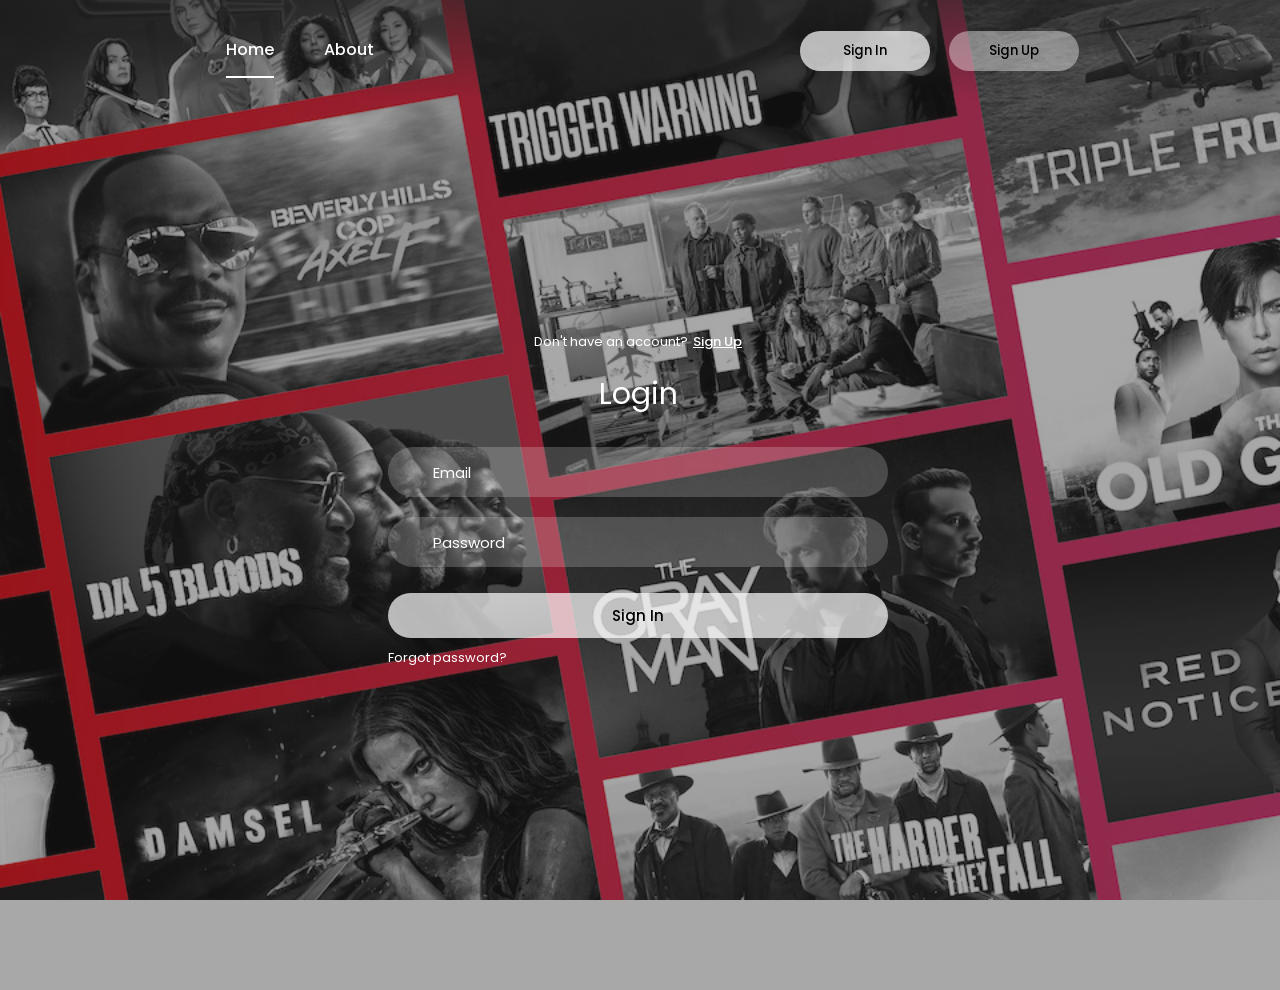
<file: admin_home.html>
<!DOCTYPE html>
<html lang="en">

<head>

    <meta charset="UTF-8">

    <meta
        name="viewport"
        content="width=device-width, initial-scale=1.0"
    >

    <link
        href="https://fonts.googleapis.com/css?family=Poppins:200i,300i,300,400,400i,500,500i,600,600i,700,700i,800,800i,900,900i&display=swap"
        rel="stylesheet"
    >

    <link
        rel="stylesheet"
        href="style_ADMIN.css"
    >

    <title>Admin Dashboard</title>


    <style>

        /* =========================================================
           ADMIN DASHBOARD
           ========================================================= */

        .admin-dashboard {

            width: 92%;

            max-width: 1250px;

            margin: 0 auto;

            padding: 30px 0 50px;

        }


        .dashboard-heading {

            text-align: center;

            margin-bottom: 30px;

        }


        .dashboard-heading h1 {

            margin: 0;

            font-size: 34px;

            font-weight: 700;

            color: #111;

        }


        .dashboard-heading p {

            margin-top: 8px;

            color: #777;

            font-size: 15px;

        }


        /* =========================================================
           STATISTICS CARDS
           ========================================================= */

        .stats-grid {

            display: grid;

            grid-template-columns:
                repeat(4, 1fr);

            gap: 22px;

            margin-bottom: 35px;

        }


        .stat-card {

            position: relative;

            background: #ffffff;

            border-radius: 12px;

            padding: 25px;

            min-height: 135px;

            border: 1px solid #eeeeee;

            box-shadow:
                0 5px 20px
                rgba(0, 0, 0, 0.08);

            overflow: hidden;

            transition:
                transform 0.25s ease,
                box-shadow 0.25s ease;

        }


        .stat-card:hover {

            transform: translateY(-4px);

            box-shadow:
                0 10px 28px
                rgba(0, 0, 0, 0.12);

        }


        .stat-card::before {

            content: "";

            position: absolute;

            left: 0;

            top: 0;

            width: 5px;

            height: 100%;

            background: #ff8c00;

        }


        .stat-title {

            color: #777;

            font-size: 14px;

            font-weight: 500;

            margin-bottom: 12px;

        }


        .stat-value {

            color: #111;

            font-size: 31px;

            font-weight: 700;

            line-height: 1.2;

        }


        .stat-icon {

            position: absolute;

            right: 20px;

            top: 22px;

            width: 42px;

            height: 42px;

            border-radius: 50%;

            display: flex;

            align-items: center;

            justify-content: center;

            background: #fff3df;

            color: #ff8c00;

            font-size: 20px;

            font-weight: 700;

        }


        /* =========================================================
           RECENT BOOKINGS
           ========================================================= */

        .bookings-section {

            background: #ffffff;

            border-radius: 12px;

            border: 1px solid #eeeeee;

            box-shadow:
                0 5px 20px
                rgba(0, 0, 0, 0.08);

            overflow: hidden;

        }


        .section-header {

            display: flex;

            align-items: center;

            justify-content: space-between;

            padding: 22px 25px;

            border-bottom: 1px solid #eeeeee;

        }


        .section-header h2 {

            margin: 0;

            font-size: 21px;

            color: #111;

            font-weight: 600;

        }


        .refresh-button {

            border: none;

            background: #ff8c00;

            color: #ffffff;

            padding: 9px 17px;

            border-radius: 6px;

            font-family: Poppins, sans-serif;

            font-size: 13px;

            cursor: pointer;

            transition:
                background 0.2s ease,
                transform 0.2s ease;

        }


        .refresh-button:hover {

            background: #e67e00;

            transform: translateY(-1px);

        }


        .table-wrapper {

            width: 100%;

            overflow-x: auto;

        }


        .bookings-table {

            width: 100%;

            border-collapse: collapse;

            min-width: 800px;

        }


        .bookings-table th {

            text-align: left;

            padding: 15px 18px;

            background: #fff7ec;

            color: #444;

            font-size: 13px;

            font-weight: 600;

            white-space: nowrap;

        }


        .bookings-table td {

            padding: 15px 18px;

            border-top: 1px solid #eeeeee;

            color: #555;

            font-size: 13px;

            white-space: nowrap;

        }


        .bookings-table tr:hover td {

            background: #fffaf4;

        }


        .amount {

            color: #e67e00 !important;

            font-weight: 600;

        }


        .loading {

            padding: 35px;

            text-align: center;

            color: #777;

            font-size: 14px;

        }


        .empty-state {

            padding: 35px;

            text-align: center;

            color: #777;

            font-size: 14px;

        }


        .error-state {

            padding: 35px;

            text-align: center;

            color: #d9534f;

            font-size: 14px;

        }


        /* =========================================================
           LOGOUT
           ========================================================= */

        .logout-button {

            margin-left: 15px;

            border: none;

            background: transparent;

            color: #ffffff;

            font-family: Poppins, sans-serif;

            font-size: inherit;

            cursor: pointer;

            text-decoration: underline;

        }


        .logout-button:hover {

            opacity: 0.8;

        }


        /* =========================================================
           RESPONSIVE
           ========================================================= */

        @media (max-width: 1000px) {

            .stats-grid {

                grid-template-columns:
                    repeat(2, 1fr);

            }

        }


        @media (max-width: 650px) {

            .admin-dashboard {

                width: 94%;

                padding-top: 20px;

            }


            .stats-grid {

                grid-template-columns: 1fr;

            }


            .dashboard-heading h1 {

                font-size: 28px;

            }


            .section-header {

                padding: 18px;

            }


            .admin-login-box {

                padding: 25px;

            }

        }

    </style>

</head>


<body>


    <!-- =====================================================
         ADMIN NAVIGATION
         ===================================================== -->

    <div class="main-menu">

        <nav class="navigation">

            <ul class="nav menu">

                <li class="active">
                    <a href="#">
                        Movies
                    </a>
                </li>

                <li>
                    <a href="#">
                        Bookings
                    </a>
                </li>

                <li>
                    <a href="#">
                        Users
                    </a>
                </li>

                <li>
                    <button
                        type="button"
                        class="logout-button"
                        onclick="logoutAdmin()"
                    >
                        Logout
                    </button>
                </li>

            </ul>

        </nav>

    </div>


    <!-- =====================================================
         ADMIN DASHBOARD
         ===================================================== -->

    <section>

        <div class="admin-dashboard">


            <div class="dashboard-heading">

                <h1>
                    Welcome Admin!
                </h1>

                <p>
                    Overview of your ticket booking platform
                </p>

            </div>


            <!-- ================= STATISTICS ================= -->

            <div class="stats-grid">


                <div class="stat-card">

                    <div class="stat-title">
                        Total Users
                    </div>

                    <div
                        class="stat-value"
                        id="total-users"
                    >
                        —
                    </div>

                    <div class="stat-icon">
                        U
                    </div>

                </div>


                <div class="stat-card">

                    <div class="stat-title">
                        Total Bookings
                    </div>

                    <div
                        class="stat-value"
                        id="total-bookings"
                    >
                        —
                    </div>

                    <div class="stat-icon">
                        B
                    </div>

                </div>


                <div class="stat-card">

                    <div class="stat-title">
                        Total Revenue
                    </div>

                    <div
                        class="stat-value"
                        id="total-revenue"
                    >
                        —
                    </div>

                    <div class="stat-icon">
                        ₹
                    </div>

                </div>


                <div class="stat-card">

                    <div class="stat-title">
                        Total Venues
                    </div>

                    <div
                        class="stat-value"
                        id="total-venues"
                    >
                        —
                    </div>

                    <div class="stat-icon">
                        V
                    </div>

                </div>


            </div>


            <!-- ================= RECENT BOOKINGS ================= -->

            <div class="bookings-section">


                <div class="section-header">

                    <h2>
                        Recent Bookings
                    </h2>

                    <button
                        type="button"
                        class="refresh-button"
                        onclick="loadDashboard()"
                    >
                        Refresh
                    </button>

                </div>


                <div
                    id="bookings-container"
                    class="table-wrapper"
                >

                    <div class="loading">
                        Loading bookings...
                    </div>

                </div>


            </div>


        </div>

    </section>


    <!-- =====================================================
         JAVASCRIPT
         ===================================================== -->

    <script>


        const API_BASE_URL =
            window.location.hostname === "127.0.0.1" ||
            window.location.hostname === "localhost"
                ? "http://127.0.0.1:5000"
                : "https://ticket-booking-platform-j8bm.onrender.com";


        // =====================================================
        // ADMIN CHECK
        // =====================================================

        async function checkAdminAuthentication() {

            try {

                const response =
                    await fetch(
                        API_BASE_URL +
                        "/admin-check",
                        {
                            method: "GET",

                            credentials: "include"
                        }
                    );


                if (!response.ok) {

                    window.location.href = "index.html";

                    return false;

                }


                const data =
                    await response.json();


                if (
                    data.authenticated === true
                ) {

                    return true;

                }


                window.location.href = "index.html";

                return false;


            } catch (error) {

                console.error(
                    "Admin authentication check failed:",
                    error
                );

                window.location.href = "index.html";

                return false;

            }

        }


        // =====================================================
        // LOAD DASHBOARD
        // =====================================================

        async function loadDashboard() {

            const authenticated =
                await checkAdminAuthentication();


            if (!authenticated) {

                return;

            }


            await loadStats();

            await loadBookings();

        }


        // =====================================================
        // LOAD STATISTICS
        // =====================================================

        async function loadStats() {

            try {

                const response =
                    await fetch(
                        API_BASE_URL +
                        "/admin/stats",
                        {
                            method: "GET",

                            credentials: "include"
                        }
                    );


                if (
                    response.status === 401
                ) {

                    window.location.href = "index.html";

                    return;

                }


                const data =
                    await response.json();


                if (!response.ok) {

                    throw new Error(
                        data.message ||
                        "Could not load statistics."
                    );

                }


                document
                    .getElementById(
                        "total-users"
                    )
                    .textContent =
                    data.total_users;


                document
                    .getElementById(
                        "total-bookings"
                    )
                    .textContent =
                    data.total_bookings;


                document
                    .getElementById(
                        "total-revenue"
                    )
                    .textContent =
                    "₹" +
                    Number(
                        data.total_revenue
                    ).toLocaleString(
                        "en-IN"
                    );


                document
                    .getElementById(
                        "total-venues"
                    )
                    .textContent =
                    data.total_venues;


            } catch (error) {

                console.error(
                    "Statistics error:",
                    error
                );

                document
                    .getElementById(
                        "total-users"
                    )
                    .textContent =
                    "—";

                document
                    .getElementById(
                        "total-bookings"
                    )
                    .textContent =
                    "—";

                document
                    .getElementById(
                        "total-revenue"
                    )
                    .textContent =
                    "—";

                document
                    .getElementById(
                        "total-venues"
                    )
                    .textContent =
                    "—";

            }

        }


        // =====================================================
        // LOAD RECENT BOOKINGS
        // =====================================================

        async function loadBookings() {

            const container =
                document.getElementById(
                    "bookings-container"
                );


            container.innerHTML =
                '<div class="loading">' +
                'Loading bookings...' +
                '</div>';


            try {

                const response =
                    await fetch(
                        API_BASE_URL +
                        "/admin/bookings",
                        {
                            method: "GET",

                            credentials: "include"
                        }
                    );


                if (
                    response.status === 401
                ) {

                    window.location.href = "index.html";

                    return;

                }


                const data =
                    await response.json();


                if (!response.ok) {

                    throw new Error(
                        data.message ||
                        "Could not load bookings."
                    );

                }


                const bookings =
                    data.bookings || [];


                if (
                    bookings.length === 0
                ) {

                    container.innerHTML =
                        '<div class="empty-state">' +
                        'No bookings found.' +
                        '</div>';

                    return;

                }


                let html =

                    '<table class="bookings-table">' +

                    '<thead>' +

                    '<tr>' +

                    '<th>Movie</th>' +

                    '<th>Date</th>' +

                    '<th>Show Time</th>' +

                    '<th>Venue</th>' +

                    '<th>Seats</th>' +

                    '<th>Amount</th>' +

                    '<th>Booked On</th>' +

                    '</tr>' +

                    '</thead>' +

                    '<tbody>';


                bookings.forEach(
                    function (booking) {

                        html +=

                            '<tr>' +

                            '<td>' +
                            escapeHtml(
                                booking.movie_name
                            ) +
                            '</td>' +

                            '<td>' +
                            escapeHtml(
                                booking.booking_date
                            ) +
                            '</td>' +

                            '<td>' +
                            escapeHtml(
                                booking.show_time
                            ) +
                            '</td>' +

                            '<td>' +
                            escapeHtml(
                                booking.venue
                            ) +
                            '</td>' +

                            '<td>' +
                            escapeHtml(
                                String(
                                    booking.seat_count ??
                                    0
                                )
                            ) +
                            '</td>' +

                            '<td class="amount">' +
                            '₹' +
                            Number(
                                booking.total_amount ||
                                0
                            ).toLocaleString(
                                "en-IN"
                            ) +
                            '</td>' +

                            '<td>' +
                            escapeHtml(
                                booking.booking_time
                            ) +
                            '</td>' +

                            '</tr>';

                    }
                );


                html +=

                    '</tbody>' +

                    '</table>';


                container.innerHTML =
                    html;


            } catch (error) {

                console.error(
                    "Bookings error:",
                    error
                );


                container.innerHTML =

                    '<div class="error-state">' +

                    'Unable to load recent bookings.' +

                    '</div>';

            }

        }


        // =====================================================
        // HTML ESCAPE
        // =====================================================

        function escapeHtml(value) {

            const div =
                document.createElement(
                    "div"
                );

            div.textContent =
                value ?? "";

            return div.innerHTML;

        }


        // =====================================================
        // LOGOUT
        // =====================================================

        async function logoutAdmin() {

            try {

                await fetch(
                    API_BASE_URL +
                    "/admin-logout",
                    {
                        method: "POST",

                        credentials: "include"
                    }
                );

            } catch (error) {

                console.error(
                    "Logout error:",
                    error
                );

            }


            window.location.href = "index.html";


        }


        // =====================================================
        // INITIALIZE DASHBOARD
        // =====================================================

        document.addEventListener(
            "DOMContentLoaded",
            function () {

                loadDashboard();

            }
        );


    </script>


</body>

</html>
</file>
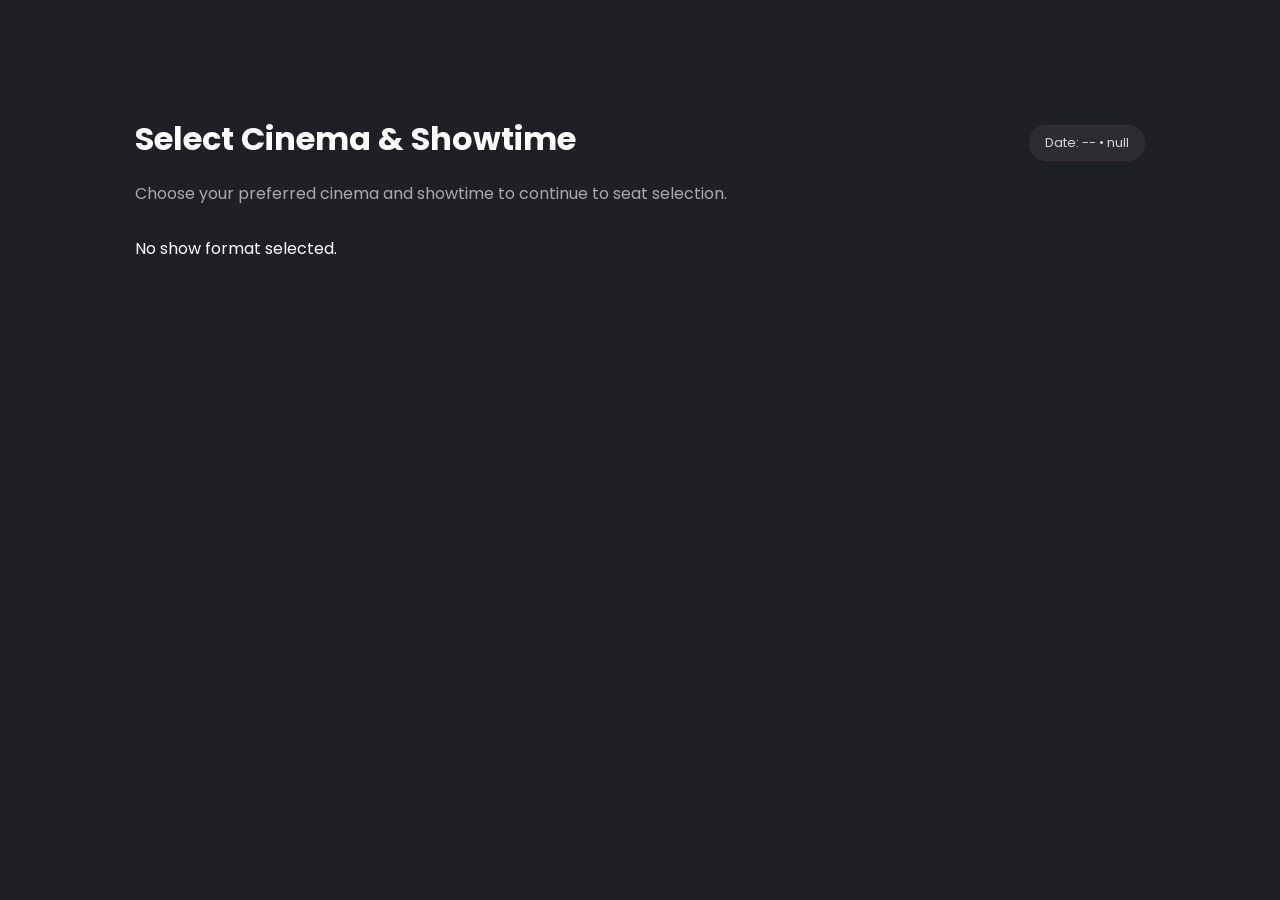
<file: booking.html>
<!DOCTYPE html>
<html lang="en">

<head>

    <meta charset="UTF-8">

    <meta name="viewport"
          content="width=device-width, initial-scale=1.0">

    <link rel="stylesheet"
          href="style_booking.css">

    <link rel="stylesheet"
          href="https://cdn.jsdelivr.net/npm/bootstrap-icons@1.11.3/font/bootstrap-icons.min.css">

    <title>Venom: The Last Dance - Select Cinema</title>


    <!-- =====================================================
         CINEMA PAGE VISUAL DESIGN
         ===================================================== -->

    <style>

        /* =====================================================
           HEADER ROW
           ===================================================== */

        .venue-top-row {

            display: flex;

            align-items: center;

            justify-content: space-between;

            gap: 20px;

            width: 100%;

            margin-bottom: 10px;

        }


        .venue-top-row h1 {

            margin: 0;

            text-align: left !important;

            flex: 1;

        }


        .venue-top-row .booking-info-pill {

            margin: 0 !important;

            flex-shrink: 0;

            white-space: nowrap;

        }


        /* =====================================================
           CINEMA LIST
           ===================================================== */

        #venue_list {

            width: 100%;

            max-height: none !important;

            overflow-y: visible !important;

            overflow-x: hidden;

            display: flex;

            flex-direction: column;

            gap: 12px;

            padding: 0 4px 4px 0;

            box-sizing: border-box;

        }


        /* =====================================================
           COMPACT CINEMA CARD
           ===================================================== */

        #venue_list .cinema-card {

            flex-shrink: 0;

            width: 100%;

            margin: 0;

            padding: 15px 20px !important;

            box-sizing: border-box;

            border-radius: 14px;

        }


        /* =====================================================
           CINEMA HEADER
           ===================================================== */

        #venue_list .cinema-header {

            margin-bottom: 8px !important;

        }


        #venue_list .cinema-info h3 {

            margin: 0;

            font-size: 19px;

            line-height: 1.25;

        }


        #venue_list .cinema-info p {

            margin: 3px 0 0;

            font-size: 12px;

        }


        /* =====================================================
           SHOWTIME TITLE
           ===================================================== */

        #venue_list .showtime-title {

            margin: 7px 0 5px !important;

            font-size: 12px;

        }


        /* =====================================================
           SHOWTIME BUTTONS
           ===================================================== */

        #venue_list .showtime-container {

            gap: 7px;

        }


        #venue_list .venue-showtime {

            padding: 7px 14px;

            border-radius: 8px;

            font-size: 12px;

            min-height: 32px;

        }


        /* =====================================================
           SHOWTIME LEGEND
           ===================================================== */

        #venue_list .showtime-legend {

            margin-top: 7px !important;

            font-size: 10px;

        }


        /* =====================================================
           CONTINUE BUTTON
           ===================================================== */

        #venue_continue_button {

            margin-top: 12px;

        }


        /* =====================================================
           MOBILE
           ===================================================== */

        @media (max-width: 700px) {

            .venue-top-row {

                flex-direction: column;

                align-items: flex-start;

                gap: 10px;

            }


            .venue-top-row h1 {

                text-align: left !important;

            }


            .venue-top-row .booking-info-pill {

                margin: 0 !important;

            }


            #venue_list {

                overflow: visible !important;

                max-height: none !important;

            }


            #venue_list .cinema-card {

                padding: 14px !important;

            }

        }

    </style>

</head>


<body>


    <div class="booking">


        <!-- =====================================================
             VENUE / SHOWTIME SELECTION PAGE
             ===================================================== -->

        <div id="venue_selection">

            <div class="venue-selection-inner">


                <!-- =================================================
                     HEADING + DATE
                     ================================================= -->

                <div class="venue-top-row">


                    <h1>

                        Select Cinema & Showtime

                    </h1>


                    <!-- SELECTED DATE + SHOW TYPE -->

                    <div
                        id="selected_date_summary"
                        class="booking-info-pill">

                        Date: --

                    </div>


                </div>


                <!-- =================================================
                     DESCRIPTION
                     ================================================= -->

                <p>

                    Choose your preferred cinema and showtime
                    to continue to seat selection.

                </p>


                <!-- =================================================
                     VENUE LIST
                     ================================================= -->

                <div
                    id="venue_list"
                    class="venue-list">

                    <div class="venue-loading">

                        Loading cinemas...

                    </div>

                </div>


                <!-- =================================================
                     CONTINUE
                     ================================================= -->

                <button
                    id="venue_continue_button"
                    type="button">

                    CONTINUE TO SEAT SELECTION

                </button>


            </div>

        </div>


    </div>


    <!-- JAVASCRIPT -->

    <script src="function.js"></script>


</body>

</html>
</file>
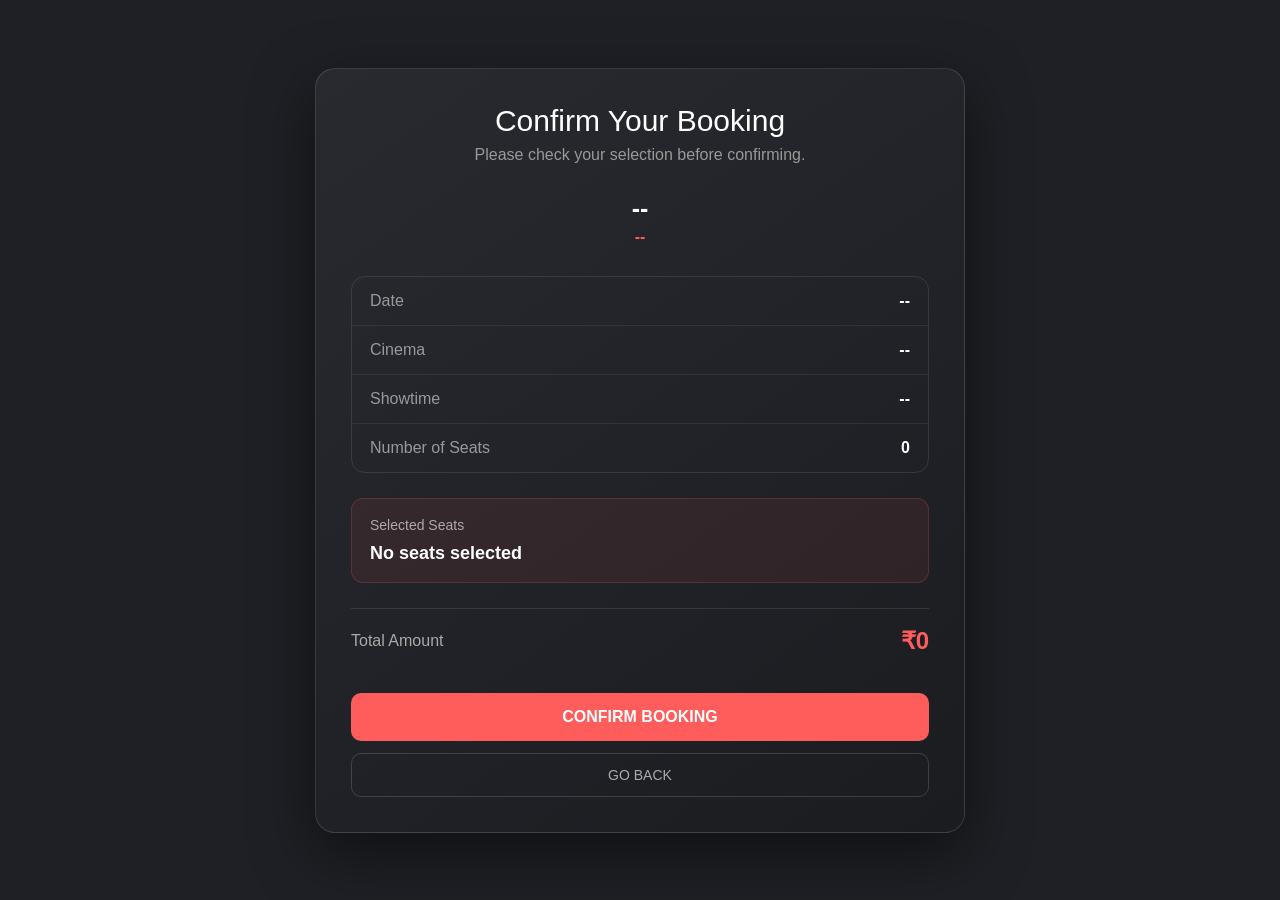
<file: confirmation.html>
<!DOCTYPE html>
<html lang="en">

<head>

    <meta charset="UTF-8">

    <meta
        name="viewport"
        content="width=device-width, initial-scale=1.0"
    >

    <title>Confirm Booking</title>


    <style>

        * {
            box-sizing: border-box;
        }


        body {

            margin: 0;

            min-height: 100vh;

            font-family:
                Arial,
                Helvetica,
                sans-serif;

            background:
                #1f2025;

            color: white;

            display: flex;

            align-items: center;

            justify-content: center;

            padding: 30px;

        }


        .confirmation-container {

            width: 100%;

            max-width: 650px;

            background:
                linear-gradient(
                    145deg,
                    #292a30,
                    #1b1c20
                );

            border:
                1px solid
                rgba(255,255,255,0.12);

            border-radius: 20px;

            padding: 35px;

            box-shadow:
                0 20px 60px
                rgba(0,0,0,0.5);

        }


        .confirmation-title {

            text-align: center;

            margin-bottom: 8px;

            font-size: 30px;

        }


        .confirmation-subtitle {

            text-align: center;

            color: #999;

            margin-bottom: 30px;

        }


        .movie-title {

            text-align: center;

            font-size: 25px;

            font-weight: 700;

            margin-bottom: 5px;

        }


        .show-type {

            text-align: center;

            color: #ff5c5c;

            font-weight: 700;

            font-size: 16px;

            margin-bottom: 30px;

        }


        .details-box {

            border:
                1px solid
                rgba(255,255,255,0.10);

            border-radius: 14px;

            overflow: hidden;

            margin-bottom: 25px;

        }


        .detail-row {

            display: flex;

            justify-content: space-between;

            gap: 20px;

            padding: 15px 18px;

            border-bottom:
                1px solid
                rgba(255,255,255,0.07);

        }


        .detail-row:last-child {

            border-bottom: none;

        }


        .detail-label {

            color: #999;

        }


        .detail-value {

            text-align: right;

            font-weight: 600;

        }


        .seats-box {

            padding: 18px;

            border-radius: 12px;

            background:
                rgba(
                    255,
                    92,
                    92,
                    0.08
                );

            border:
                1px solid
                rgba(
                    255,
                    92,
                    92,
                    0.20
                );

            margin-bottom: 25px;

        }


        .seats-title {

            color: #aaa;

            font-size: 14px;

            margin-bottom: 10px;

        }


        .seats-list {

            color: white;

            font-size: 18px;

            font-weight: 700;

            word-break: break-word;

        }


        .price-box {

            display: flex;

            justify-content: space-between;

            align-items: center;

            padding: 18px 0;

            margin-bottom: 20px;

            border-top:
                1px solid
                rgba(255,255,255,0.10);

        }


        .price-label {

            color: #aaa;

            font-size: 16px;

        }


        .price-value {

            color: #ff5c5c;

            font-size: 24px;

            font-weight: 700;

        }


        .confirm-button {

            width: 100%;

            border: none;

            border-radius: 10px;

            padding: 15px;

            background:
                #ff5c5c;

            color: white;

            font-size: 16px;

            font-weight: 700;

            cursor: pointer;

            transition: 0.2s;

        }


        .confirm-button:hover {

            background:
                #ff4141;

            transform:
                translateY(-1px);

        }


        .back-button {

            width: 100%;

            border: 1px solid
                rgba(255,255,255,0.15);

            border-radius: 10px;

            padding: 13px;

            margin-top: 12px;

            background:
                transparent;

            color: #aaa;

            font-size: 14px;

            cursor: pointer;

        }


        .back-button:hover {

            color: white;

            border-color:
                rgba(255,255,255,0.30);

        }


        .message {

            display: none;

            text-align: center;

            margin-top: 20px;

            padding: 15px;

            border-radius: 10px;

            font-weight: 600;

        }


        .message.success {

            display: block;

            background:
                rgba(
                    74,
                    222,
                    128,
                    0.10
                );

            color: #4ade80;

            border:
                1px solid
                rgba(
                    74,
                    222,
                    128,
                    0.25
                );

        }


        .message.error {

            display: block;

            background:
                rgba(
                    255,
                    92,
                    92,
                    0.10
                );

            color: #ff5c5c;

            border:
                1px solid
                rgba(
                    255,
                    92,
                    92,
                    0.25
                );

        }


        @media screen and
            (max-width: 600px) {

            body {

                padding: 15px;

            }


            .confirmation-container {

                padding: 22px;

            }


            .confirmation-title {

                font-size: 25px;

            }


            .detail-row {

                flex-direction:
                    column;

                gap: 5px;

            }


            .detail-value {

                text-align: left;

            }

        }

    </style>

</head>


<body>


<div class="confirmation-container">


    <div
        class="confirmation-title"
    >
        Confirm Your Booking
    </div>


    <div
        class="confirmation-subtitle"
    >
        Please check your selection before confirming.
    </div>


    <div
        id="movie_title"
        class="movie-title"
    >
        --
    </div>


    <div
        id="show_type"
        class="show-type"
    >
        --
    </div>


    <div class="details-box">


        <div class="detail-row">

            <span class="detail-label">
                Date
            </span>

            <span
                id="booking_date"
                class="detail-value"
            >
                --
            </span>

        </div>


        <div class="detail-row">

            <span class="detail-label">
                Cinema
            </span>

            <span
                id="venue"
                class="detail-value"
            >
                --
            </span>

        </div>


        <div class="detail-row">

            <span class="detail-label">
                Showtime
            </span>

            <span
                id="show_time"
                class="detail-value"
            >
                --
            </span>

        </div>


        <div class="detail-row">

            <span class="detail-label">
                Number of Seats
            </span>

            <span
                id="seat_count"
                class="detail-value"
            >
                --
            </span>

        </div>


    </div>


    <div class="seats-box">


        <div class="seats-title">
            Selected Seats
        </div>


        <div
            id="seats"
            class="seats-list"
        >
            --
        </div>


    </div>


    <div class="price-box">

        <span class="price-label">
            Total Amount
        </span>

        <span
            id="total_amount"
            class="price-value"
        >
            ₹0
        </span>

    </div>


    <button
        id="confirm_booking"
        class="confirm-button"
    >
        CONFIRM BOOKING
    </button>


    <button
        id="back_button"
        class="back-button"
    >
        GO BACK
    </button>


    <div
        id="message"
        class="message"
    ></div>


</div>


<script>

    // ========================================================
    // READ BOOKING DETAILS FROM URL
    // ========================================================

    const params =
        new URLSearchParams(
            window.location.search
        );


    const userId =
        params.get("user_id");

    const movieName =
        params.get("movie_name");

    const bookingDate =
        params.get("booking_date");

    const showTime =
        params.get("show_time");

    const showType =
        params.get("show_type");

    const venue =
        params.get("venue");

    const seats =
        params.get("seats");

    const totalAmount =
        params.get("total_amount");


    // ========================================================
    // DISPLAY DETAILS
    // ========================================================

    document.getElementById(
        "movie_title"
    ).textContent =
        movieName || "--";


    document.getElementById(
        "show_type"
    ).textContent =
        showType
            ? "(" + showType + ")"
            : "--";


    document.getElementById(
        "booking_date"
    ).textContent =
        formatDate(
            bookingDate
        );


    document.getElementById(
        "venue"
    ).textContent =
        venue || "--";


    document.getElementById(
        "show_time"
    ).textContent =
        formatShowTime(
            showTime
        );


    const seatArray =
        seats
            ? seats.split(",")
            : [];


    document.getElementById(
        "seat_count"
    ).textContent =
        seatArray.length;


    document.getElementById(
        "seats"
    ).textContent =
        seatArray.length > 0
            ? seatArray.join(", ")
            : "No seats selected";


    document.getElementById(
        "total_amount"
    ).textContent =
        "₹" +
        (
            Number(totalAmount) || 0
        );


    // ========================================================
    // FORMAT DATE
    // ========================================================

    function formatDate(
        value
    ) {

        if (!value) {
            return "--";
        }


        const date =
            new Date(
                value + "T00:00:00"
            );


        if (
            isNaN(
                date.getTime()
            )
        ) {

            return value;
        }


        return date.toLocaleDateString(
            "en-IN",
            {
                day: "2-digit",
                month: "short",
                year: "numeric"
            }
        );
    }


    // ========================================================
    // FORMAT SHOWTIME
    // ========================================================

    function formatShowTime(
        value
    ) {

        if (!value) {
            return "--";
        }


        // Example:
        // 3D 05:30
        // becomes:
        // 05:30 PM

        const parts =
            value.split(" ");


        const time =
            parts.length > 1
                ? parts[1]
                : parts[0];


        const timeParts =
            time.split(":");


        let hours =
            parseInt(
                timeParts[0],
                10
            );


        const minutes =
            timeParts[1] || "00";


        const ampm =
            hours >= 12
                ? "PM"
                : "AM";


        hours =
            hours % 12;


        if (hours === 0) {
            hours = 12;
        }


        return (
            String(hours)
                .padStart(2, "0") +
            ":" +
            minutes +
            " " +
            ampm
        );
    }


    // ========================================================
    // GO BACK
    // ========================================================

    document
        .getElementById(
            "back_button"
        )
        .addEventListener(
            "click",
            function () {

                window.history.back();

            }
        );


    // ========================================================
    // CONFIRM BOOKING
    // ========================================================

    document
        .getElementById(
            "confirm_booking"
        )
        .addEventListener(
            "click",
            async function () {

                const button =
                    document.getElementById(
                        "confirm_booking"
                    );

                const message =
                    document.getElementById(
                        "message"
                    );


                if (!userId) {

                    message.className =
                        "message error";

                    message.textContent =
                        "Please login before booking.";

                    return;
                }


                if (
                    !movieName ||
                    !bookingDate ||
                    !showTime ||
                    !venue ||
                    !seats ||
                    !totalAmount
                ) {

                    message.className =
                        "message error";

                    message.textContent =
                        "Booking information is incomplete.";

                    return;
                }


                button.disabled =
                    true;

                button.textContent =
                    "CONFIRMING...";


                try {

                    const response =
                        await fetch(
                            "https://ticket-booking-platform-j8bm.onrender.com/book",
                            {

                                method: "POST",

                                headers: {

                                    "Content-Type":
                                        "application/json"

                                },

                                body:
                                    JSON.stringify({

                                        user_id:
                                            userId,

                                        movie_name:
                                            movieName,

                                        booking_date:
                                            bookingDate,

                                        show_time:
                                            showTime,

                                        venue:
                                            venue,

                                        seats:
                                            seats,

                                        total_amount:
                                            Number(
                                                totalAmount
                                            )

                                    })

                            }
                        );


                    const data =
                        await response.json();


                    if (!response.ok) {

                        message.className =
                            "message error";

                        message.textContent =
                            data.message ||
                            "Booking failed.";

                        button.disabled =
                            false;

                        button.textContent =
                            "CONFIRM BOOKING";

                        return;
                    }


                    message.className =
                        "message success";

                    message.textContent =
                        "Booking confirmed successfully!";


                    button.style.display =
                        "none";


                    document
                        .getElementById(
                            "back_button"
                        )
                        .style.display =
                        "none";


                    setTimeout(
                        function () {

                            window.location.href =
                                "home.html";

                        },
                        1800
                    );


                } catch (error) {

                    console.error(
                        "Booking error:",
                        error
                    );


                    message.className =
                        "message error";

                    message.textContent =
                        "Unable to connect to the server. " +
                        "Please make sure Flask is running.";


                    button.disabled =
                        false;

                    button.textContent =
                        "CONFIRM BOOKING";
                }

            }
        );

</script>


</body>

</html>
</file>
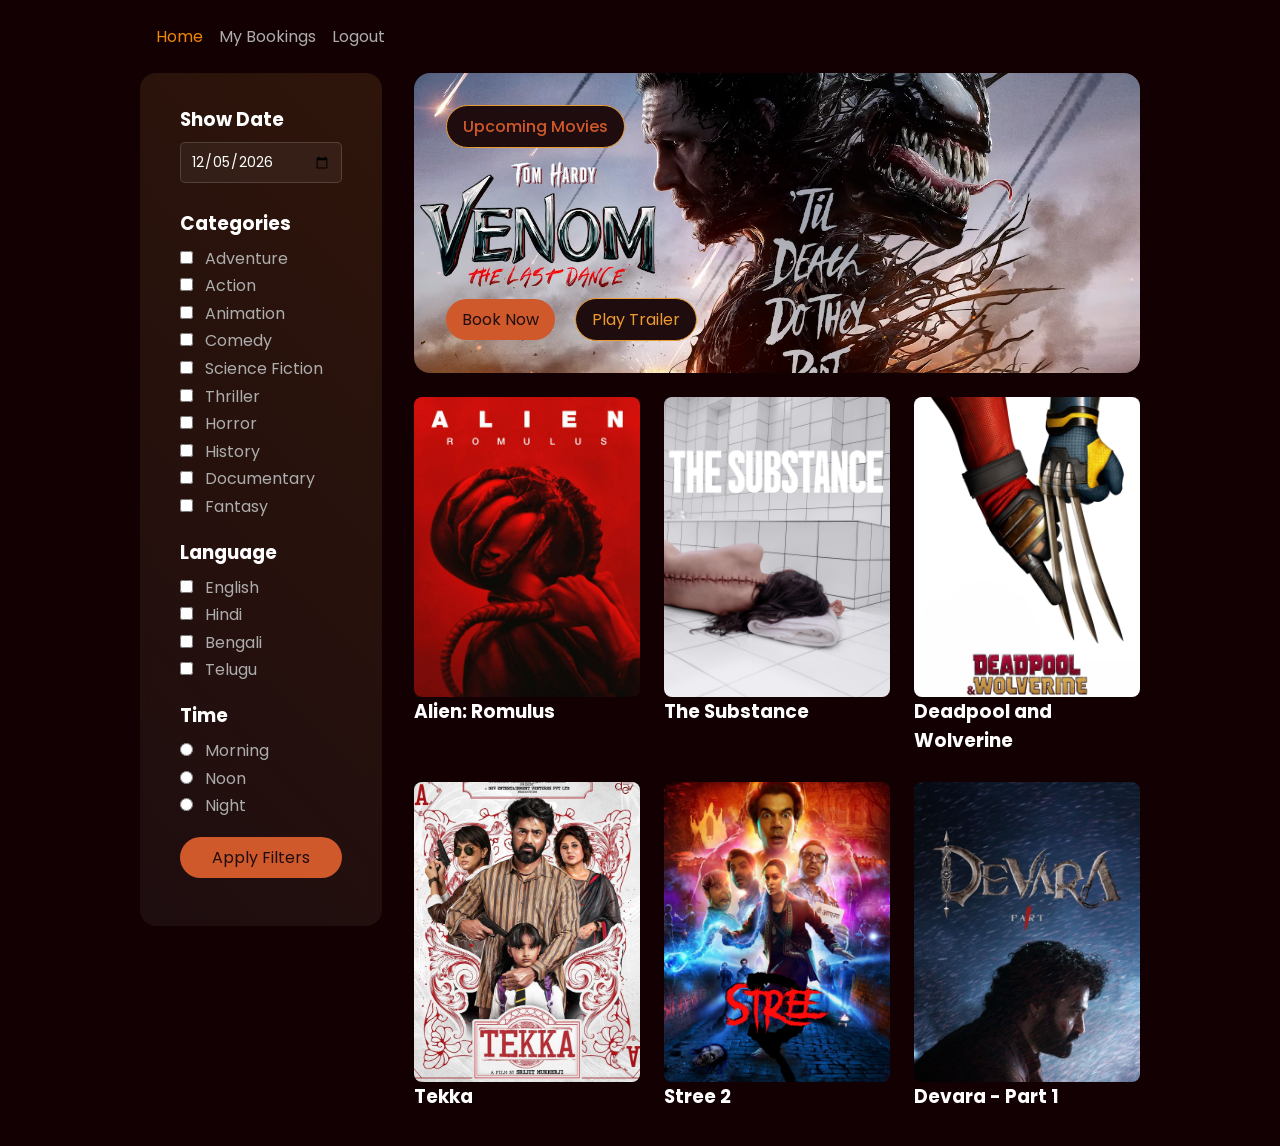
<file: home.html>
<!DOCTYPE html>
<html lang="en">

<head>

    <meta charset="UTF-8">

    <meta
        name="viewport"
        content="width=device-width, initial-scale=1.0"
    >

    <link
        rel="stylesheet"
        href="style_home.css"
    >

    <title>Home Page</title>


    <style>

        /* =====================================================
           DATE INPUT
           ===================================================== */

        #filterDate {

            width: 100%;
            box-sizing: border-box;

            padding: 8px 10px;

            border: 1px solid rgba(255,255,255,0.15);
            border-radius: 5px;

            background: rgba(255,255,255,0.05);

            color: white;

            outline: none;

            font-size: 14px;

        }


        #filterDate:focus {

            border-color: #ff5c5c;

        }


        /* =====================================================
           FILTER STATUS
           ===================================================== */

        #filterStatus {

            margin-top: 12px;

            text-align: center;

            font-size: 14px;

            color: #aaa;

        }


        /* =====================================================
           NO RESULTS
           ===================================================== */

        #noMoviesMessage {

            display: none;

            width: 100%;

            text-align: center;

            padding: 40px 20px;

            box-sizing: border-box;

        }


        #noMoviesMessage h2 {

            color: white;

            margin-bottom: 8px;

        }

        .catalogue-movie[hidden] {
            display: none !important;
        }


        #noMoviesMessage p {

            color: #aaa;

        }


        /* =====================================================
           LOGOUT
           ===================================================== */

        .logout-link {

            cursor: pointer;

        }


        .logout-link:hover {

            color: #ff5c5c !important;

        }

    </style>

</head>


<body>


    <!-- =====================================================
         TOP BAR
         ===================================================== -->

    <section class="top-bar">


        <div class="left-content">

            <ul class="navigation">


                <li>

                    <a
                        class="active"
                        href="home.html"
                    >
                        Home
                    </a>

                </li>


                <li>

                    <a href="my_bookings.html">
                        My Bookings
                    </a>

                </li>


                <li>

                    <a
                        href="#"
                        id="logoutButton"
                        class="logout-link"
                    >
                        Logout
                    </a>

                </li>


            </ul>

        </div>


    </section>



    <!-- =====================================================
         MAIN CONTAINER
         ===================================================== -->

    <section class="main-container">


        <!-- =================================================
             SIDEBAR
             ================================================= -->

        <div class="sidebar">


            <form
                id="movieFilterForm"
                action="#"
            >


                <!-- =========================================
                     SHOW DATE
                     ========================================= -->

                <div class="sidebar-groups">

                    <h3 class="sg-title">
                        Show Date
                    </h3>


                    <input
                        type="date"
                        id="filterDate"
                        name="filterDate"
                    >

                </div>



                <!-- =========================================
                     CATEGORIES
                     ========================================= -->

                <div class="sidebar-groups">

                    <h3 class="sg-title">
                        Categories
                    </h3>


                    <input
                        type="checkbox"
                        id="adventure"
                        name="category"
                        value="adventure"
                    >

                    <label for="adventure">
                        Adventure
                    </label>

                    <br>


                    <input
                        type="checkbox"
                        id="action"
                        name="category"
                        value="action"
                    >

                    <label for="action">
                        Action
                    </label>

                    <br>


                    <input
                        type="checkbox"
                        id="animation"
                        name="category"
                        value="animation"
                    >

                    <label for="animation">
                        Animation
                    </label>

                    <br>


                    <input
                        type="checkbox"
                        id="comedy"
                        name="category"
                        value="comedy"
                    >

                    <label for="comedy">
                        Comedy
                    </label>

                    <br>


                    <input
                        type="checkbox"
                        id="science"
                        name="category"
                        value="science"
                    >

                    <label for="science">
                        Science Fiction
                    </label>

                    <br>


                    <input
                        type="checkbox"
                        id="thriller"
                        name="category"
                        value="thriller"
                    >

                    <label for="thriller">
                        Thriller
                    </label>

                    <br>


                    <input
                        type="checkbox"
                        id="horror"
                        name="category"
                        value="horror"
                    >

                    <label for="horror">
                        Horror
                    </label>

                    <br>


                    <input
                        type="checkbox"
                        id="history"
                        name="category"
                        value="history"
                    >

                    <label for="history">
                        History
                    </label>

                    <br>


                    <input
                        type="checkbox"
                        id="documentary"
                        name="category"
                        value="documentary"
                    >

                    <label for="documentary">
                        Documentary
                    </label>

                    <br>


                    <input
                        type="checkbox"
                        id="fantasy"
                        name="category"
                        value="fantasy"
                    >

                    <label for="fantasy">
                        Fantasy
                    </label>

                </div>



                <!-- =========================================
                     LANGUAGE
                     ========================================= -->

                <div class="sidebar-groups">

                    <h3 class="sg-title">
                        Language
                    </h3>


                    <input
                        type="checkbox"
                        id="english"
                        name="language"
                        value="english"
                    >

                    <label for="english">
                        English
                    </label>

                    <br>


                    <input
                        type="checkbox"
                        id="hindi"
                        name="language"
                        value="hindi"
                    >

                    <label for="hindi">
                        Hindi
                    </label>

                    <br>


                    <input
                        type="checkbox"
                        id="bengali"
                        name="language"
                        value="bengali"
                    >

                    <label for="bengali">
                        Bengali
                    </label>

                    <br>


                    <input
                        type="checkbox"
                        id="telugu"
                        name="language"
                        value="telugu"
                    >

                    <label for="telugu">
                        Telugu
                    </label>

                </div>



                <!-- =========================================
                     TIME
                     ========================================= -->

                <div class="sidebar-groups">

                    <h3 class="sg-title">
                        Time
                    </h3>


                    <input
                        type="radio"
                        id="morning"
                        name="time"
                        value="morning"
                    >

                    <label for="morning">
                        Morning
                    </label>

                    <br>


                    <input
                        type="radio"
                        id="noon"
                        name="time"
                        value="noon"
                    >

                    <label for="noon">
                        Noon
                    </label>

                    <br>


                    <input
                        type="radio"
                        id="night"
                        name="time"
                        value="night"
                    >

                    <label for="night">
                        Night
                    </label>

                </div>



                <!-- =========================================
                     APPLY FILTERS
                     ========================================= -->

                <div class="sidebar-groups">

                    <a
                        href="#"
                        class="btn-1 btn"
                        id="applyFilters"
                    >
                        Apply Filters
                    </a>

                </div>


                <div id="filterStatus"></div>


            </form>

        </div>



        <!-- =================================================
             MOVIES CONTAINER
             ================================================= -->

        <div class="movies-container">


            <!-- =============================================
                 UPCOMING MOVIE
                 ============================================= -->

            <div
                class="upcoming-img-box catalogue-movie"
                id="venomMovie"

                data-movie-name="Venom: The Last Dance"

                data-categories="
                    action
                    adventure
                    science
                    fantasy
                "

                data-language="english"
            >

                <img
                    src="images/Venom.jpg"
                    alt="Venom: The Last Dance"
                >


                <p class="upcoming-title">
                    Upcoming Movies
                </p>


                <div class="buttons">


                    <a
                        href="movie1.html"
                        class="btn"
                    >
                        Book Now
                    </a>


                    <a
                        href="https://youtu.be/HyIyd9joTTc?si=ucCxHpZA0cEmTzLw"
                        class="btn-alt btn"
                        target="_blank"
                        rel="noopener noreferrer"
                    >
                        Play Trailer
                    </a>


                </div>

            </div>



            <!-- =============================================
                 CURRENT MOVIES
                 ============================================= -->

            <div class="current-movies">


                <!-- =========================================
                     ALIEN: ROMULUS
                     ========================================= -->

                <div
                    class="current-movie catalogue-movie"

                    data-movie-name="Alien: Romulus"

                    data-categories="
                        science
                        thriller
                        horror
                    "

                    data-language="english"
                >

                    <div class="cm-img-box">

                        <a href="movie2.html">

                            <img
                                src="images/alien.jpg"
                                alt="Alien: Romulus"
                            >

                        </a>

                    </div>


                    <h3 class="movie-title">
                        Alien: Romulus
                    </h3>

                </div>



                <!-- =========================================
                     THE SUBSTANCE
                     ========================================= -->

                <div
                    class="current-movie catalogue-movie"

                    data-movie-name="The Substance"

                    data-categories="
                        science
                        thriller
                        horror
                    "

                    data-language="english"
                >

                    <div class="cm-img-box">

                        <a href="movie3.html">

                            <img
                                src="images/substance.jpg"
                                alt="The Substance"
                            >

                        </a>

                    </div>


                    <h3 class="movie-title">
                        The Substance
                    </h3>

                </div>



                <!-- =========================================
                     DEADPOOL AND WOLVERINE
                     ========================================= -->

                <div
                    class="current-movie catalogue-movie"

                    data-movie-name="Deadpool and Wolverine"

                    data-categories="
                        action
                        adventure
                        comedy
                        science
                    "

                    data-language="english"
                >

                    <div class="cm-img-box">

                        <a href="movie4.html">

                            <img
                                src="images/DandW.jpg"
                                alt="Deadpool and Wolverine"
                            >

                        </a>

                    </div>


                    <h3 class="movie-title">
                        Deadpool and Wolverine
                    </h3>

                </div>



                <!-- =========================================
                     TEKKA
                     ========================================= -->

                <div
                    class="current-movie catalogue-movie"

                    data-movie-name="Tekka"

                    data-categories="
                        action
                        thriller
                    "

                    data-language="bengali"
                >

                    <div class="cm-img-box">

                        <a href="movie5.html">

                            <img
                                src="images/Tekka_poster.jpg"
                                alt="Tekka"
                            >

                        </a>

                    </div>


                    <h3 class="movie-title">
                        Tekka
                    </h3>

                </div>



                <!-- =========================================
                     STREE 2
                     ========================================= -->

                <div
                    class="current-movie catalogue-movie"

                    data-movie-name="Stree 2"

                    data-categories="
                        comedy
                        horror
                    "

                    data-language="hindi"
                >

                    <div class="cm-img-box">

                        <a href="movie6.html">

                            <img
                                src="images/stree.jpg"
                                alt="Stree 2"
                            >

                        </a>

                    </div>


                    <h3 class="movie-title">
                        Stree 2
                    </h3>

                </div>



                <!-- =========================================
                     DEVARA - PART 1
                     ========================================= -->

                <div
                    class="current-movie catalogue-movie"

                    data-movie-name="Devara - Part 1"

                    data-categories="
                        action
                        adventure
                        thriller
                        fantasy
                    "

                    data-language="telugu"
                >

                    <div class="cm-img-box">

                        <a href="movie7.html">

                            <img
                                src="images/devara.jpg"
                                alt="Devara - Part 1"
                            >

                        </a>

                    </div>


                    <h3 class="movie-title">
                        Devara - Part 1
                    </h3>

                </div>


            </div>



            <!-- =============================================
                 NO RESULTS
                 ============================================= -->

            <div id="noMoviesMessage">

                <h2>
                    No Movies Found
                </h2>

                <p>
                    No movies are available for the selected filters.
                </p>

            </div>


        </div>

    </section>



    <!-- =====================================================
         JAVASCRIPT
         ===================================================== -->

    <script>


        /* =====================================================
           LOCAL FLASK SERVER
           ===================================================== */

        const API_BASE_URL =
            "http://127.0.0.1:5000";



        /* =====================================================
           SHOWTIMES

           These match the existing booking system.

           Morning:
           05:00 - 11:59

           Noon:
           12:00 - 17:59

           Night:
           18:00 - 04:59
           ===================================================== */

        const SHOWTIMES = [

            {
                type: "2D",
                time: "09:00"
            },

            {
                type: "2D",
                time: "12:00"
            },

            {
                type: "2D",
                time: "15:00"
            },

            {
                type: "2D",
                time: "18:00"
            },

            {
                type: "2D",
                time: "21:00"
            },

            {
                type: "3D",
                time: "10:00"
            },

            {
                type: "3D",
                time: "13:00"
            },

            {
                type: "3D",
                time: "16:00"
            },

            {
                type: "3D",
                time: "19:00"
            },

            {
                type: "3D",
                time: "22:00"
            }

        ];



        /* =====================================================
           ELEMENTS
           ===================================================== */

        const filterDate =
            document.getElementById(
                "filterDate"
            );


        const applyFiltersButton =
            document.getElementById(
                "applyFilters"
            );


        const filterStatus =
            document.getElementById(
                "filterStatus"
            );


        const noMoviesMessage =
            document.getElementById(
                "noMoviesMessage"
            );


        const logoutButton =
            document.getElementById(
                "logoutButton"
            );



        /* =====================================================
           TODAY'S DATE
           ===================================================== */

        function getTodayDate() {

            const today =
                new Date();


            const year =
                today.getFullYear();


            const month =
                String(
                    today.getMonth() + 1
                ).padStart(
                    2,
                    "0"
                );


            const day =
                String(
                    today.getDate()
                ).padStart(
                    2,
                    "0"
                );


            return (
                year +
                "-" +
                month +
                "-" +
                day
            );

        }



        /* =====================================================
           INITIALISE DATE
           ===================================================== */

        function initialiseDate() {

            const today =
                getTodayDate();


            /*
             * Browser calendar cannot go before today.
             */

            filterDate.min =
                today;


            const savedDate =
                localStorage.getItem(
                    "selected_booking_date"
                );


            /*
             * Use saved date only if it is today or later.
             */

            if (
                savedDate &&
                /^\d{4}-\d{2}-\d{2}$/.test(
                    savedDate
                ) &&
                savedDate >= today
            ) {

                filterDate.value =
                    savedDate;

            } else {

                filterDate.value =
                    today;

                localStorage.setItem(
                    "selected_booking_date",
                    today
                );

            }

        }



        /* =====================================================
           DATE CHANGE
           ===================================================== */

        filterDate.addEventListener(
            "change",
            function() {

                const today =
                    getTodayDate();


                /*
                 * Extra protection against manually
                 * entering a past date.
                 */

                if (
                    !filterDate.value ||
                    filterDate.value < today
                ) {

                    filterDate.value =
                        today;

                }


                localStorage.setItem(
                    "selected_booking_date",
                    filterDate.value
                );


                /*
                 * Remove old result text.
                 */

                filterStatus.textContent =
                    "";

            }
        );



        /* =====================================================
           SELECTED CATEGORIES
           ===================================================== */

        function getSelectedCategories() {

            return Array.from(
                document.querySelectorAll(
                    'input[name="category"]:checked'
                )
            ).map(
                function(input) {

                    return input.value
                        .toLowerCase();

                }
            );

        }



        /* =====================================================
           SELECTED LANGUAGES
           ===================================================== */

        function getSelectedLanguages() {

            return Array.from(
                document.querySelectorAll(
                    'input[name="language"]:checked'
                )
            ).map(
                function(input) {

                    return input.value
                        .toLowerCase();

                }
            );

        }



        /* =====================================================
           SELECTED TIME
           ===================================================== */

        function getSelectedTime() {

            const selected =
                document.querySelector(
                    'input[name="time"]:checked'
                );


            return selected
                ? selected.value
                : null;

        }



        /* =====================================================
           TIME PERIOD
           ===================================================== */

        function getTimePeriod(
            time
        ) {

            const hour =
                Number(
                    time.split(":")[0]
                );


            if (
                hour >= 5 &&
                hour < 12
            ) {

                return "morning";

            }


            if (
                hour >= 12 &&
                hour < 18
            ) {

                return "noon";

            }


            return "night";

        }



        /* =====================================================
           SHOWTIMES FOR PERIOD
           ===================================================== */

        function getShowtimesForPeriod(
            period
        ) {

            return SHOWTIMES.filter(
                function(show) {

                    return (
                        getTimePeriod(
                            show.time
                        ) === period
                    );

                }
            );

        }



        /* =====================================================
           BASIC FILTER MATCH
           ===================================================== */

        function movieMatchesBasicFilters(
            movie,
            selectedCategories,
            selectedLanguages
        ) {

            const movieCategories =
                (
                    movie.dataset.categories ||
                    ""
                )
                .toLowerCase()
                .split(/\s+/)
                .filter(Boolean);


            const movieLanguage =
                (
                    movie.dataset.language ||
                    ""
                )
                .toLowerCase();


            /*
             * Category filters use OR.
             *
             * Example:
             * Action + Comedy
             *
             * means Action OR Comedy.
             */

            if (
                selectedCategories.length > 0
            ) {

                const categoryMatch =
                    selectedCategories.some(
                        function(category) {

                            return movieCategories.includes(
                                category
                            );

                        }
                    );


                if (!categoryMatch) {

                    return false;

                }

            }


            /*
             * Language filters use OR.
             */

            if (
                selectedLanguages.length > 0
            ) {

                const languageMatch =
                    selectedLanguages.includes(
                        movieLanguage
                    );


                if (!languageMatch) {

                    return false;

                }

            }


            return true;

        }



        /* =====================================================
           APPLY FILTERS
           ===================================================== */

        async function applyMovieFilters() {

            const selectedCategories =
                getSelectedCategories();


            const selectedLanguages =
                getSelectedLanguages();


            const selectedTime =
                getSelectedTime();


            const bookingDate =
                filterDate.value ||
                getTodayDate();


            const movies =
                Array.from(
                    document.querySelectorAll(
                        ".catalogue-movie"
                    )
                );


            localStorage.setItem(
                "selected_booking_date",
                bookingDate
            );


            filterStatus.textContent =
                "Searching...";


            applyFiltersButton.style.pointerEvents =
                "none";


            applyFiltersButton.style.opacity =
                "0.6";


            noMoviesMessage.style.display =
                "none";


            /*
             * Always hide everything first.
             * The hidden property cannot be overridden
             * by the existing movie-card CSS.
             */

            movies.forEach(
                function(movie) {
                    movie.hidden = true;
                }
            );


            try {

                /*
                 * First apply category and language.
                 */

                const candidateMovies =
                    movies.filter(
                        function(movie) {

                            return movieMatchesBasicFilters(
                                movie,
                                selectedCategories,
                                selectedLanguages
                            );

                        }
                    );


                let visibleCount =
                    0;


                /*
                 * No time selected:
                 * show every category/language match.
                 */

                if (!selectedTime) {

                    candidateMovies.forEach(
                        function(movie) {

                            movie.hidden = false;
                            visibleCount++;

                        }
                    );

                }


                /*
                 * Time selected:
                 * check the real showtime availability
                 * for every matching movie.
                 */

                else {

                    /*
                     * Check every candidate movie and every showtime
                     * in the selected period with ONE backend request.
                     */

                    const movieNames =
                        candidateMovies.map(
                            function(movie) {
                                return movie.dataset.movieName;
                            }
                        );


                    const params =
                        new URLSearchParams({

                            booking_date:
                                bookingDate,

                            period:
                                selectedTime,

                            movie_names:
                                movieNames.join("|")

                        });


                    let availabilityData = {};


                    try {

                        const controller =
                            new AbortController();


                        const timeoutId =
                            setTimeout(
                                function() {
                                    controller.abort();
                                },
                                10000
                            );


                        const response =
                            await fetch(
                                API_BASE_URL +
                                "/movie-time-availability?" +
                                params.toString(),
                                {
                                    method: "GET",
                                    signal: controller.signal
                                }
                            );


                        clearTimeout(timeoutId);


                        if (!response.ok) {
                            throw new Error(
                                "Movie availability request failed"
                            );
                        }


                        const data =
                            await response.json();


                        availabilityData =
                            data.availability || {};

                    } catch (error) {

                        /*
                         * Keep technical errors out of the UI.
                         */

                        console.error(
                            "Movie availability:",
                            error
                        );

                        availabilityData = {};

                    }


                    candidateMovies.forEach(
                        function(movie) {

                            const movieName =
                                movie.dataset.movieName;


                            console.log(
                                "FILTER DEBUG:",
                                movieName,
                                availabilityData[movieName],
                                typeof availabilityData[movieName]
                            );


                            if (
                                availabilityData[movieName] === true
                            ) {

                                movie.hidden =
                                    false;

                                visibleCount++;

                            }

                        }
                    );
                }


                /*
                 * Final result.
                 */

                if (
                    visibleCount === 0
                ) {

                    noMoviesMessage.style.display =
                        "block";


                    filterStatus.textContent =
                        "No movies available.";

                } else {

                    filterStatus.textContent =
                        visibleCount +
                        (
                            visibleCount === 1
                                ? " movie available"
                                : " movies available"
                        );

                }


            } catch (error) {

                /*
                 * Never expose technical/API errors
                 * to the customer.
                 */

                console.error(
                    "Movie filter:",
                    error
                );


                movies.forEach(
                    function(movie) {
                        movie.hidden = true;
                    }
                );


                noMoviesMessage.style.display =
                    "block";


                filterStatus.textContent =
                    "No movies available.";

            }


            /*
             * Always restore the button.
             */

            applyFiltersButton.style.pointerEvents =
                "";


            applyFiltersButton.style.opacity =
                "";

        }


        /* =====================================================
           APPLY BUTTON
           ===================================================== */

        applyFiltersButton.addEventListener(
            "click",
            function(event) {

                event.preventDefault();

                applyMovieFilters();

            }
        );



        /* =====================================================
           LOGOUT
           ===================================================== */

        logoutButton.addEventListener(
            "click",
            function(event) {

                event.preventDefault();


                /*
                 * Remove customer login information.
                 */

                localStorage.removeItem(
                    "user_id"
                );


                localStorage.removeItem(
                    "user_name"
                );


                localStorage.removeItem(
                    "selected_booking_date"
                );


                localStorage.removeItem(
                    "selected_show_type"
                );


                localStorage.removeItem(
                    "selected_show_time"
                );


                localStorage.removeItem(
                    "selected_venue"
                );


                localStorage.removeItem(
                    "selected_venue_id"
                );


                localStorage.removeItem(
                    "confirmation_booking"
                );


                /*
                 * Return to login page.
                 */

                window.location.href =
                    "index.html";

            }
        );



        /* =====================================================
           INITIALISE PAGE
           ===================================================== */

        initialiseDate();

        document
            .querySelectorAll(".catalogue-movie")
            .forEach(function(movie) {
                movie.hidden = false;
            });


    </script>


</body>

</html>
</file>
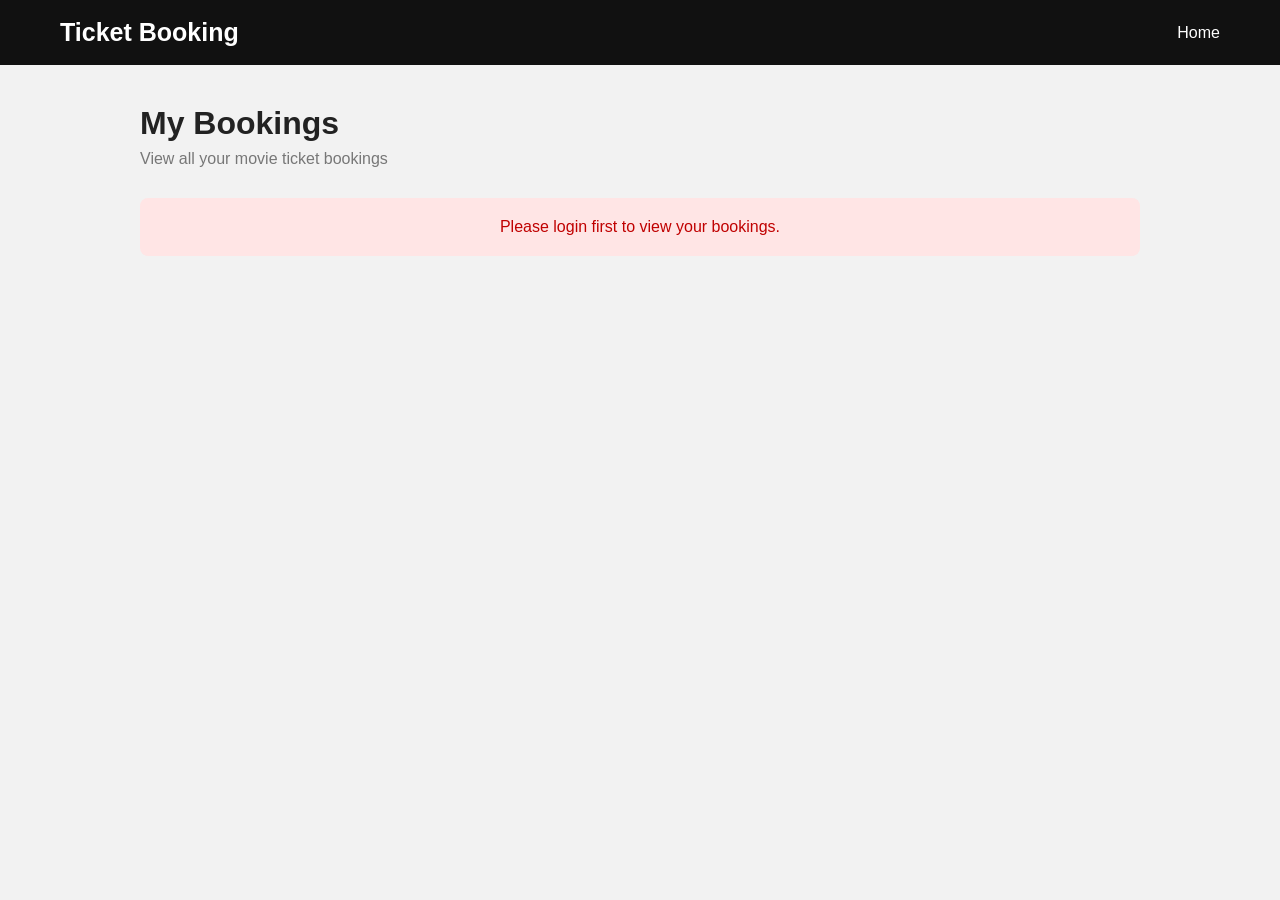
<file: my_bookings.html>
<!DOCTYPE html>
<html lang="en">

<head>

    <meta charset="UTF-8">

    <meta name="viewport"
        content="width=device-width, initial-scale=1.0">

    <title>My Bookings</title>

    <style>

        * {
            box-sizing: border-box;
            margin: 0;
            padding: 0;
        }

        body {
            font-family: Arial, sans-serif;
            background: #f2f2f2;
            min-height: 100vh;
        }

        /* ================= HEADER ================= */

        .header {
            background: #111;
            color: white;
            padding: 18px 60px;

            display: flex;
            justify-content: space-between;
            align-items: center;
        }

        .logo {
            font-size: 25px;
            font-weight: bold;
        }

        .nav {
            display: flex;
            gap: 25px;
            align-items: center;
        }

        .nav a {
            color: white;
            text-decoration: none;
            font-size: 16px;
        }

        .nav a:hover {
            color: #e50914;
        }

        .home-btn {
            background: #e50914;
            padding: 9px 18px;
            border-radius: 5px;
        }

        .home-btn:hover {
            color: white !important;
            background: #c70812;
        }

        /* ================= MAIN ================= */

        .container {
            width: 90%;
            max-width: 1000px;
            margin: 40px auto;
        }

        .page-heading {
            margin-bottom: 30px;
        }

        .page-heading h1 {
            font-size: 32px;
            color: #222;
            margin-bottom: 8px;
        }

        .page-heading p {
            color: #777;
            font-size: 16px;
        }

        /* ================= BOOKING CARD ================= */

        #bookings-container {
            display: flex;
            flex-direction: column;
            gap: 25px;
        }

        .booking-card {
            background: white;
            border-radius: 12px;
            overflow: hidden;

            box-shadow:
                0 4px 15px rgba(0, 0, 0, 0.12);
        }

        .booking-header {
            background: #111;
            color: white;

            padding: 18px 25px;

            display: flex;
            justify-content: space-between;
            align-items: center;
        }

        .movie-name {
            font-size: 21px;
            font-weight: bold;
        }

        .confirmed {
            background: #168a3d;
            padding: 6px 12px;
            border-radius: 20px;
            font-size: 13px;
        }

        .ticket-body {
            padding: 25px;
        }

        .details {
            display: grid;
            grid-template-columns: repeat(2, 1fr);
            gap: 22px;
        }

        .detail-label {
            font-size: 12px;
            color: #888;
            text-transform: uppercase;
            margin-bottom: 5px;
        }

        .detail-value {
            font-size: 17px;
            font-weight: bold;
            color: #222;
        }

        /* ================= TICKET FOOTER ================= */

        .ticket-footer {
            border-top: 2px dashed #ddd;

            padding: 18px 25px;

            display: flex;
            justify-content: space-between;
            align-items: center;
        }

        .booking-id {
            color: #777;
            font-size: 14px;
        }

        .amount {
            font-size: 21px;
            font-weight: bold;
            color: #e50914;
        }

        /* ================= LOADING ================= */

        .loading {
            text-align: center;
            padding: 50px;
            color: #777;
            font-size: 18px;
        }

        /* ================= NO BOOKINGS ================= */

        .no-bookings {
            background: white;
            padding: 50px;
            text-align: center;
            border-radius: 12px;
            box-shadow:
                0 4px 15px rgba(0, 0, 0, 0.08);
        }

        .no-bookings h2 {
            margin-bottom: 10px;
            color: #333;
        }

        .no-bookings p {
            color: #777;
            margin-bottom: 20px;
        }

        .browse-btn {
            display: inline-block;
            background: #e50914;
            color: white;
            padding: 11px 20px;
            border-radius: 5px;
            text-decoration: none;
        }

        /* ================= ERROR ================= */

        .error {
            background: #ffe5e5;
            color: #c00000;

            padding: 20px;
            border-radius: 8px;

            text-align: center;
        }

        /* ================= MOBILE ================= */

        @media (max-width: 600px) {

            .header {
                padding: 15px 20px;
            }

            .logo {
                font-size: 20px;
            }

            .nav {
                gap: 10px;
            }

            .container {
                width: 94%;
                margin-top: 25px;
            }

            .page-heading h1 {
                font-size: 27px;
            }

            .details {
                grid-template-columns: 1fr;
                gap: 18px;
            }

            .booking-header {
                padding: 15px;
            }

            .ticket-body {
                padding: 20px;
            }

            .ticket-footer {
                padding: 15px;
            }

        }

    </style>

</head>


<body>


    <!-- ================= HEADER ================= -->

    <div class="header">

        <div class="logo">
            Ticket Booking
        </div>

        <div class="nav">

            <a href="home.html">
                Home
            </a>

        </div>

    </div>


    <!-- ================= MAIN ================= -->

    <div class="container">


        <div class="page-heading">

            <h1>
                My Bookings
            </h1>

            <p>
                View all your movie ticket bookings
            </p>

        </div>


        <div id="bookings-container">

            <div class="loading">
                Loading your bookings...
            </div>

        </div>


    </div>


    <!-- ================= JAVASCRIPT ================= -->

<script>

    // ==================== DATE FORMAT ====================

    function formatBookingDate(dateString) {

        const [year, month, day] =
            dateString.split("-");

        const months = [
            "January",
            "February",
            "March",
            "April",
            "May",
            "June",
            "July",
            "August",
            "September",
            "October",
            "November",
            "December"
        ];

        return `${day} ${months[Number(month) - 1]}, ${year}`;
    }


    // ==================== BOOKED ON FORMAT ====================

    function formatBookedOn(timestamp) {

        // Example:
        // 2026-09-22 05:02:12

        const [datePart, timePart] =
            timestamp.split(" ");

        const [year, month, day] =
            datePart.split("-");

        let [hour, minute] =
            timePart.split(":");

        hour = Number(hour);

        const ampm =
            hour >= 12 ? "PM" : "AM";

        hour =
            hour % 12 || 12;

        const months = [
            "January",
            "February",
            "March",
            "April",
            "May",
            "June",
            "July",
            "August",
            "September",
            "October",
            "November",
            "December"
        ];

        return (
            `${String(hour).padStart(2, "0")}:` +
            `${minute} ${ampm} ` +
            `${day} ${months[Number(month) - 1]}, ${year}`
        );
    }


    // ==================== LOAD BOOKINGS ====================

    async function loadBookings() {

        const userId =
            localStorage.getItem("user_id");

        const container =
            document.getElementById(
                "bookings-container"
            );


        // ================= CHECK LOGIN =================

        if (!userId) {

            container.innerHTML = `

                <div class="error">

                    Please login first to view
                    your bookings.

                </div>

            `;

            return;
        }


        try {

            const API_BASE_URL =
                window.location.hostname === "127.0.0.1" ||
                window.location.hostname === "localhost"
                    ? "http://127.0.0.1:5000"
                    : "https://ticket-booking-platform-j8bm.onrender.com";

            const response = await fetch(

                `${API_BASE_URL}/my-bookings?user_id=${userId}`

            );


            const result =
                await response.json();


            if (!response.ok) {

                throw new Error(
                    result.message ||
                    "Could not load bookings"
                );

            }


            const bookings =
                result.bookings;


            // ================= NO BOOKINGS =================

            if (bookings.length === 0) {

                container.innerHTML = `

                    <div class="no-bookings">

                        <h2>
                            No Bookings Yet
                        </h2>

                        <p>
                            You haven't booked
                            any movie tickets yet.
                        </p>

                        <a
                            href="booking.html"
                            class="browse-btn"
                        >
                            Book Tickets
                        </a>

                    </div>

                `;

                return;
            }


            // ================= CLEAR LOADING =================

            container.innerHTML = "";


            // ================= DISPLAY BOOKINGS =================

            bookings.forEach(function (booking) {


                const card =
                    document.createElement(
                        "div"
                    );


                card.className =
                    "booking-card";


                // Get 2D / 3D from show time
                // Example: "3D 05:00"
                const showType =
                    booking.show_time
                        .split(" ")[0];


                const displayMovieName =
                    `${booking.movie_name} (${showType})`;


                card.innerHTML = `

                    <div class="booking-header">

                        <div class="movie-name">

                            ${displayMovieName}

                        </div>

                        <div class="confirmed">

                            ✓ Confirmed

                        </div>

                    </div>


                    <div class="ticket-body">

                        <div class="details">


                            <div>

                                <div class="detail-label">
                                    Date
                                </div>

                                <div class="detail-value">

                                    ${formatBookingDate(
                                        booking.booking_date
                                    )}

                                </div>

                            </div>


                            <div>

                                <div class="detail-label">
                                    Show Time
                                </div>

                                <div class="detail-value">

                                    ${booking.show_time}

                                </div>

                            </div>


                            <div>

                                <div class="detail-label">
                                    Seats
                                </div>

                                <div class="detail-value">

                                    ${booking.seats}

                                </div>

                            </div>


                            <div>

                                <div class="detail-label">
                                    Booked On
                                </div>

                                <div class="detail-value">

                                    ${formatBookedOn(
                                        booking.booking_time
                                    )}

                                </div>

                            </div>


                        </div>

                    </div>


                    <div class="ticket-footer">

                        <div class="booking-id">

                            Booking ID:
                            <strong>
                                #${booking.id}
                            </strong>

                        </div>


                        <div class="amount">

                            ₹${booking.total_amount}

                        </div>

                    </div>

                `;


                container.appendChild(card);

            });

        }


        catch (error) {

            console.error(
                "Error loading bookings:",
                error
            );


            container.innerHTML = `

                <div class="error">

                    Could not load your bookings.

                    <br><br>

                    Please make sure the
                    backend is running.

                </div>

            `;

        }

    }


    // ==================== LOAD PAGE ====================

    loadBookings();

</script>


</body>

</html>
</file>
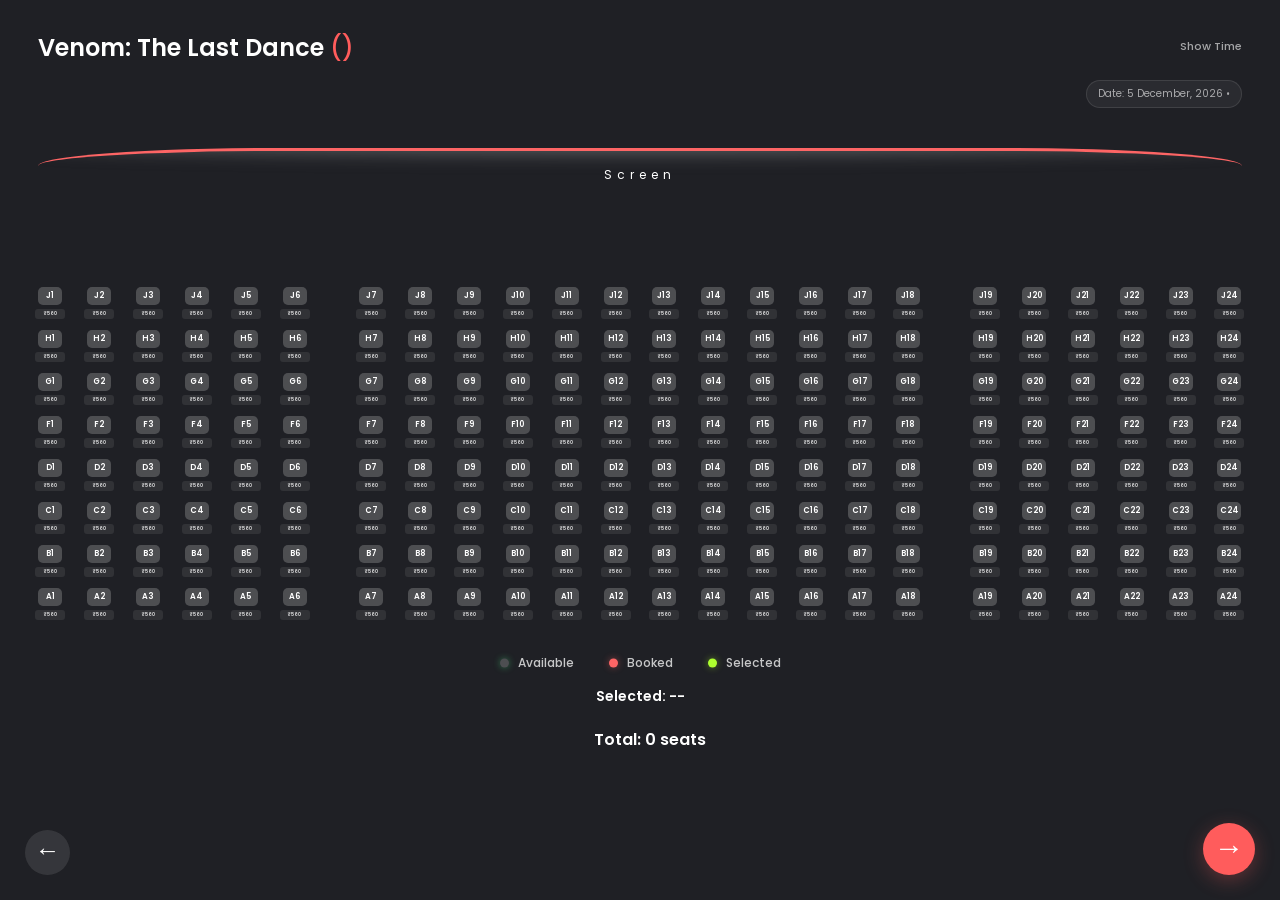
<file: seat_selection.html>
<!DOCTYPE html>
<html lang="en">

<head>

    <meta charset="UTF-8">

    <meta name="viewport"
          content="width=device-width, initial-scale=1.0">

    <link rel="stylesheet"
          href="style_booking.css">

    <link rel="stylesheet"
          href="https://cdn.jsdelivr.net/npm/bootstrap-icons@1.11.3/font/bootstrap-icons.min.css">

    <title>Venom: The Last Dance - Select Seats</title>


    <!-- =====================================================
         SEAT SELECTION PAGE
         ===================================================== -->

    <style>

        /* =====================================================
           MAIN SEAT PAGE
           ===================================================== */

        .booking {
            width: 100%;
            min-height: 100vh;
            padding: 20px 0 80px;
            box-sizing: border-box;
        }


        /* =====================================================
           MOVIE + SHOWTIME HEADER
           ===================================================== */

        .seat-booking-top {

            width: 94%;

            margin: 10px auto 0;

            display: flex;

            align-items: center;

            justify-content: space-between;

            gap: 30px;

            color: white;

        }


        .movie-heading {

            flex: 1;

            min-width: 0;

        }


        .movie-heading h2 {

            margin: 0;

            font-size: 24px;

            font-weight: 600;

            color: white;

        }


        .movie-heading h2 span {

            color: #ff5c5c;

            font-weight: 500;

        }


        .movie-heading p {

            margin-top: 5px;

            font-size: 12px;

            color:
                rgba(
                    255,
                    255,
                    255,
                    0.50
                );

        }


        /* =====================================================
           SHOWTIME AREA
           ===================================================== */

        .seat-showtime-area {

            display: flex;

            flex-direction: column;

            align-items: flex-end;

            gap: 8px;

        }


        .seat-showtime-title {

            color:
                rgba(
                    255,
                    255,
                    255,
                    0.60
                );

            font-size: 11px;

            font-weight: 500;

        }


        .seat-showtime-list {

            display: flex;

            align-items: center;

            justify-content: flex-end;

            flex-wrap: wrap;

            gap: 7px;

        }


        .seat-showtime-button {

            min-width: 62px;

            padding: 7px 10px;

            border-radius: 7px;

            border:
                1px solid
                rgba(
                    255,
                    255,
                    255,
                    0.15
                );

            background:
                rgba(
                    255,
                    255,
                    255,
                    0.035
                );

            color:
                rgba(
                    255,
                    255,
                    255,
                    0.75
                );

            font-family:
                "Poppins",
                sans-serif;

            font-size: 11px;

            font-weight: 500;

            cursor: pointer;

            transition:
                0.2s ease;

        }


        .seat-showtime-button:hover {

            transform:
                translateY(-1px);

            border-color:
                rgba(
                    255,
                    92,
                    92,
                    0.60
                );

        }


        .seat-showtime-button.available {

            color: #4ade80;

            border-color:
                rgba(
                    74,
                    222,
                    128,
                    0.30
                );

            background:
                rgba(
                    74,
                    222,
                    128,
                    0.035
                );

        }


        .seat-showtime-button.almost {

            color: #f59e0b;

            border-color:
                rgba(
                    245,
                    158,
                    11,
                    0.35
                );

            background:
                rgba(
                    245,
                    158,
                    11,
                    0.035
                );

        }


        .seat-showtime-button.sold {

            color: #777;

            border-color:
                rgba(
                    120,
                    120,
                    120,
                    0.20
                );

            background:
                rgba(
                    120,
                    120,
                    120,
                    0.03
                );

            cursor: not-allowed;

            opacity: 0.55;

        }


        .seat-showtime-button.selected {

            background:
                #ff5c5c !important;

            border-color:
                #ff5c5c !important;

            color:
                white !important;

            box-shadow:
                0 0 0 2px
                rgba(
                    255,
                    92,
                    92,
                    0.20
                ),
                0 5px 15px
                rgba(
                    255,
                    92,
                    92,
                    0.20
                );

            transform:
                translateY(-1px);

        }


        /* =====================================================
           DATE
           ===================================================== */

        .seat-booking-date {

            width: 94%;

            margin: 10px auto 0;

            display: flex;

            justify-content: flex-end;

        }


        .seat-date-pill {

            padding:
                5px 11px;

            border-radius: 15px;

            background:
                rgba(
                    255,
                    255,
                    255,
                    0.05
                );

            border:
                1px solid
                rgba(
                    255,
                    255,
                    255,
                    0.10
                );

            color:
                rgba(
                    255,
                    255,
                    255,
                    0.60
                );

            font-size: 10px;

        }


        /* =====================================================
           SCREEN
           ===================================================== */

        .booking .screen {

            display: block;

            width: 94%;

            margin:
                40px auto 45px;

        }


        /* =====================================================
           SEAT MAP
           ===================================================== */

        .booking .chair {

            display: block;

            width: 94%;

            margin: 0 auto;

        }


        .booking .chair .seat {

            color: white;

            font-size: 8px;

            font-weight: 600;

        }


        /* =====================================================
           LEGEND
           ===================================================== */

        .details {

            width: 94%;

            margin:
                30px auto 0;

        }


        /* =====================================================
           SELECTED SEATS
           ===================================================== */

        #selected_seats_display {

            text-align: center;

            margin:
                14px auto 0;

            color: white;

            font-size: 14px;

            font-weight: 600;

        }


        /* =====================================================
           TOTAL
           ===================================================== */

        #booking_total_price {

            text-align: center;

            margin-top: 20px;

            color: white;

            font-size: 16px;

            font-weight: 600;

        }


        /* =====================================================
           PROCEED BUTTON
           ===================================================== */

        #book_ticket {

            display: flex;

            align-items: center;

            justify-content: center;

            position: fixed;

            right: 25px;

            bottom: 25px;

            width: 52px;

            height: 52px;

            padding: 0;

            border: none;

            border-radius: 50%;

            background: #ff5c5c;

            color: white;

            cursor: pointer;

            z-index: 1000;

            box-shadow:
                0 5px 20px
                rgba(
                    255,
                    92,
                    92,
                    0.30
                );

            transition:
                0.2s ease;

        }


        #book_ticket:hover {

            background:
                #ff4141;

            transform:
                scale(1.05);

        }


        #book_ticket i {

            display: none;

        }


        #book_ticket::after {

            content: "→";

            position: absolute;

            top: 50%;

            left: 50%;

            transform:
                translate(
                    -50%,
                    -53%
                );

            display: flex;

            align-items: center;

            justify-content: center;

            color: white;

            font-size: 30px;

            font-weight: 700;

            width: 100%;

            height: 100%;

            pointer-events: none;

        }


        /* =====================================================
           BACK BUTTON
           ===================================================== */

        #back_ticket {

            display: flex;

            align-items: center;

            justify-content: center;

            position: fixed;

            left: 25px;

            bottom: 25px;

            width: 45px;

            height: 45px;

            padding: 0;

            border: none;

            border-radius: 50%;

            background:
                rgba(
                    255,
                    255,
                    255,
                    0.10
                );

            color: white;

            cursor: pointer;

            z-index: 1000;

            transition:
                0.2s ease;

        }


        #back_ticket:hover {

            background:
                rgba(
                    255,
                    255,
                    255,
                    0.18
                );

            transform:
                scale(1.05);

        }


        #back_ticket i {

            display: none;

        }


        #back_ticket::after {

            content: "←";

            position: absolute;

            top: 50%;

            left: 50%;

            transform:
                translate(
                    -50%,
                    -53%
                );

            display: flex;

            align-items: center;

            justify-content: center;

            color: white;

            font-size: 25px;

            font-weight: 700;

            width: 100%;

            height: 100%;

            pointer-events: none;

        }


        /* =====================================================
           MOBILE
           ===================================================== */

        @media screen and
               (max-width: 900px) {

            .seat-booking-top {

                width: 96%;

                flex-direction:
                    column;

                align-items:
                    flex-start;

                gap: 12px;

            }


            .seat-showtime-area {

                width: 100%;

                align-items:
                    flex-start;

            }


            .seat-showtime-list {

                justify-content:
                    flex-start;

            }


            .seat-booking-date {

                width: 96%;

                justify-content:
                    flex-start;

            }


            .booking .screen {

                width: 96%;

            }


            .booking .chair {

                width: 96%;

            }

        }


        @media screen and
               (max-width: 600px) {

            .movie-heading h2 {

                font-size: 20px;

            }


            .seat-showtime-button {

                min-width: 58px;

                padding:
                    6px 8px;

                font-size: 10px;

            }


            #book_ticket {

                right: 15px;

                bottom: 15px;

            }


            #back_ticket {

                left: 15px;

                bottom: 15px;

            }

        }

    </style>

</head>


<body>


<div class="booking">


    <!-- =====================================================
         MOVIE + SHOWTIME
         ===================================================== -->

    <div class="seat-booking-top">


        <div class="movie-heading">

            <h2 id="seat_movie_title">

                Venom: The Last Dance

                <span id="seat_show_type"></span>

            </h2>


            <p id="seat_venue_name">

                Select a showtime to continue

            </p>

        </div>


        <!-- =================================================
             SHOWTIMES
             ================================================= -->

        <div class="seat-showtime-area">

            <div class="seat-showtime-title">

                Show Time

            </div>


            <div
                class="seat-showtime-list"
                id="seat_showtime_list">

                <!-- JavaScript creates showtimes -->

            </div>

        </div>

    </div>


    <!-- =====================================================
         DATE
         ===================================================== -->

    <div class="seat-booking-date">

        <div
            class="seat-date-pill"
            id="seat_date_display">

            Date: --

        </div>

    </div>


    <!-- =====================================================
         SCREEN
         ===================================================== -->

    <div class="screen">

        Screen

    </div>


    <!-- =====================================================
         SEAT MAP
         ===================================================== -->

    <div class="chair">

        <!-- JavaScript generates all 192 seats -->

    </div>


    <!-- =====================================================
         AVAILABLE / BOOKED / SELECTED LEGEND
         ===================================================== -->

    <div
        class="details"
        id="det">

        <div class="details-chair">

            <li>
                Available
            </li>

            <li>
                Booked
            </li>

            <li>
                Selected
            </li>

        </div>

    </div>


    <!-- =====================================================
         SELECTED SEATS
         ===================================================== -->

    <div id="selected_seats_display">

        Selected: --

    </div>


    <!-- =====================================================
         TOTAL
         ===================================================== -->

    <div id="booking_total_price">

        Total: 0 seats

    </div>


    <!-- =====================================================
         BACK
         ===================================================== -->

    <button
        class="book-tic"
        id="back_ticket"
        type="button">

        <i class="bi bi-arrow-left"></i>

    </button>


    <!-- =====================================================
         PROCEED
         ===================================================== -->

    <button
        class="book-tic"
        id="book_ticket"
        type="button">

        <i class="bi bi-arrow-right"></i>

    </button>


</div>


<script src="function.js"></script>


</body>

</html>
</file>
<file: style_ADMIN.css>
*{
    padding: 0;
    margin: 0;
    box-sizing: border-box;
}
body{
    font-family: Poppins;
}
nav{
    background: rgb(240, 142, 29);
    height: 80px;
    width: 100%;
}
label.logo{
    color: aliceblue;
    font-size: 35px;
    line-height: 80px;
    padding: 0 100px;
    font-weight: bold;
}
nav ul{
    float: right;
    margin-right: 20px;
}
nav ul li{
    display: inline-block;
    line-height: 80px;
    margin: 0 5px;
}
nav ul li a{
    color: aliceblue;
    font-size: 17px;
    text-transform: uppercase;
}
a.active,a:hover{
    color: rgb(80, 59, 32);
    background: none;
    transition: .3s;
}
.home,.h1{
    text-align: center;
}
</file>
<file: style_home.css>
@import url('https://fonts.googleapis.com/css2?family=Poppins:wght@400;500;600&display=swap');

*{
    margin: 0;
    padding: 0;
    box-sizing: border-box;
    font-family: "Poppins", sans-serif;
}
body{
    display: flex;
    width: 100vw;
    height: 100vh;
    align-items: center;
    justify-content: center;
}
a{
    text-decoration: none;
    color: #adadad;
}
.btn{
    display: inline-block;
    padding: .5rem 1rem;
    background-color: #cf592a;
    border-radius: 2rem;
    color: #1f0c0f;
    transform: .3s;
}
.btn:hover{
    background-color: #ec9b30;
}
.btn-1{
    width: 100%;
    text-align: center;
}
body{
    background-color: #130003;
    display: grid;
    grid-template-columns: 1000px;
    justify-content: space-evenly;
}
/*top bar*/

.top-bar{
    display: flex;
    align-items: center;
    justify-content: space-between;
    padding: 1.5rem 1rem;
}
.left-content,.right-content{
    display: flex;
    align-items: center;
}
.title{
    margin-right: 3rem;
    color: #ee8804;
}
.navigation{
    display: flex;
    list-style: none;
}
.navigation li{
    margin-right: 1rem;
}
.navigation li a:hover{
    color: #ec9b30;
}
.active{
    color: #ee8804;
}
.profile-img-box{
    position: relative;
    height: 30px;
    width: 30px;
    border-radius: 50%;
    overflow: hidden;
}
img{
    position: absolute;
    top: 0;
    left: 0;
    width: 100%;
    height: 100%;
    object-fit: cover;
}
.filter, .cart, .help, .menu{
    position: relative;
    width: 20px;
    height: 20px;
}
.filter, .cart, .help{
   margin-right: 1rem;
}
.menu{
    margin-left: .8rem;
}
.filter, .menu{
    display: none;
}
/* main container */
.main-container{
    color: #adadad;
    display: grid;
    grid-template-columns: 1fr 3fr;
    gap: 2rem;
}
/* sidebar */
.sidebar{
    background: linear-gradient(45deg, rgba(255, 255, 255, .05), rgba(205, 140, 56, .15));
    backdrop-filter: blur(5px);
    height: fit-content;
    border-radius: 1rem;
    padding: 2rem 2.5rem;
}
.sidebar-groups{
    margin-bottom: 1rem;
}
.sg-title{
    margin-bottom: .5rem;
    color: #fff;
}
input{
    margin-bottom: .6rem;
}
input[type=checkbox]:checked{
    accent-color: #d63131;
}
input[type=radio]:checked{
    accent-color: #d63131;
}
label{
    margin-left: .5rem;
}

/* movies container */
.upcoming-img-box{
    position: relative;
    height: 300px;
    width: 100%;
    border-radius: 1rem;
    overflow: hidden;
    margin-bottom: 1.5rem;
}
.upcoming-title{
    position: absolute;
    top: 2rem;
    left: 2rem;
    color: #cf592a;
    background-color: #1f0c0f;
    padding: .5rem 1rem;
    border-radius: 2rem;
    border: 1px solid #ec9b30;
    font-weight: 500;
}
.buttons{
    position: absolute;
    bottom: 2rem;
    left: 2rem;
}
.btn-alt{
    background-color: #1f0c0f;
    color: #ec9b30;
    border: 1px solid #ec9b30;
    margin-left: 1rem;
}
.btn-alt:hover{
    color: #1f0c0f;
    background-color: #ec9b30;
}
/* current movies */
.movies-container{
    padding-bottom: 2rem;
}
.current-movies{
    display: grid;
    grid-template-columns: repeat(3, 1fr);
    gap: 1.5rem;
}
.cm-img-box{
    position: relative;
    display: flex;
    height: 300px;
    width: 100%;
    justify-content: center;
    align-items: center;
    border-radius: .5rem;
    overflow: hidden;
    flex-wrap: wrap;
    cursor: pointer;
}
.cm-img-box img{
    transition: 400ms;
}
.cm-img-box img:hover{
    transform: scale(1.08);
}
.movie-title{
    color: #fff;
    margin-bottom: .2rem;
}
.booking{
    display: flex;
    align-items: center;
    justify-content: space-between;
    margin-top: 2rem;
}
</file>
<file: style_booking.css>
@import url('https://fonts.googleapis.com/css2?family=Poppins:wght@400;500;600&display=swap');
@import url("https://cdn.jsdelivr.net/npm/bootstrap-icons@1.11.3/font/bootstrap-icons.min.css");


/* ============================================================
   GLOBAL
   ============================================================ */

* {
    padding: 0;
    margin: 0;
    box-sizing: border-box;
    font-family: "Poppins", sans-serif;
}


:root {
    --color: linear-gradient(
        0deg,
        transparent,
        rgba(184, 184, 184, 0.2)
    );

    --primary: #fd6565;
    --selected: #ff5c5c;

    --available: #4ade80;
    --almost: #f59e0b;
    --sold: #777;

    --seat: rgba(184, 184, 184, 0.3);
}


body {
    width: 100vw;
    min-height: 100vh;

    align-items: center;
    justify-content: center;

    display: flex;

    background: #1f2025;

    overflow-x: hidden;
}


/* ============================================================
   MAIN BOOKING CONTAINER
   ============================================================ */

.booking {
    width: 92%;
    min-height: 90vh;

    padding: 20px 40px 60px;

    position: relative;
}


/* ============================================================
   VENUE SELECTION
   ============================================================ */

#venue_selection {
    width: 100%;

    padding: 10px 0 30px;

    color: white;

    display: block;
}


/* ============================================================
   VENUE PAGE HEADER
   ============================================================ */

.booking-header {
    width: 100%;

    display: flex;

    align-items: center;
    justify-content: space-between;

    margin-bottom: 20px;
}


.booking-header h2 {
    color: white;

    font-size: 25px;
    font-weight: 600;
}


.booking-info-pill {
    display: inline-flex;

    align-items: center;
    justify-content: center;

    padding: 7px 15px;

    border-radius: 20px;

    background: rgba(255, 255, 255, 0.06);

    border: 1px solid rgba(189, 51, 51, 0.12);

    color: rgba(255, 255, 255, 0.8);

    font-size: 13px;
}


/* ============================================================
   VENUE LIST
   ============================================================ */

#venue_list {
    width: 100%;

    display: flex;

    flex-direction: column;

    gap: 15px;

    max-height: 65vh;

    overflow-y: auto;

    padding-right: 8px;
}


#venue_list::-webkit-scrollbar {
    width: 5px;
}


#venue_list::-webkit-scrollbar-track {
    background: rgba(255, 255, 255, 0.05);

    border-radius: 10px;
}


#venue_list::-webkit-scrollbar-thumb {
    background: rgba(255, 255, 255, 0.25);

    border-radius: 10px;
}


/* ============================================================
   CINEMA CARD
   ============================================================ */

.cinema-card {
    width: 100%;

    padding: 20px 22px;

    border-radius: 14px;

    background:
        linear-gradient(
            145deg,
            rgba(255, 255, 255, 0.055),
            rgba(255, 255, 255, 0.025)
        );

    border: 1px solid rgba(255, 255, 255, 0.10);

    transition: 0.3s ease;
}


.cinema-card:hover {
    border-color: rgba(253, 101, 101, 0.35);

    box-shadow:
        0 8px 25px rgba(0, 0, 0, 0.20);
}


/* ============================================================
   CINEMA HEADER
   ============================================================ */

.cinema-header {
    width: 100%;

    display: flex;

    align-items: center;

    justify-content: space-between;

    margin-bottom: 15px;
}


.cinema-info {
    display: flex;

    flex-direction: column;

    gap: 3px;
}


.cinema-info h3 {
    color: white;

    font-size: 18px;

    font-weight: 600;
}


.cinema-info p {
    color: rgba(255, 255, 255, 0.55);

    font-size: 12px;
}


/* ============================================================
   NO PRICE ON VENUE PAGE
   ============================================================ */

.ticket-price {
    display: none !important;
}


/* ============================================================
   SHOWTIME TITLE
   ============================================================ */

.showtime-title {
    color: rgba(255, 255, 255, 0.65);

    font-size: 12px;

    margin-bottom: 9px;

    font-weight: 500;
}


/* ============================================================
   SHOWTIME CONTAINER
   ============================================================ */

.showtime-container {
    display: flex;

    align-items: center;

    flex-wrap: wrap;

    gap: 9px;
}


/* ============================================================
   BASE SHOWTIME BUTTON
   ============================================================ */

.venue-showtime {
    min-width: 90px;

    padding: 8px 13px;

    border-radius: 8px;

    background: rgba(255, 255, 255, 0.035);

    border: 1px solid rgba(255, 255, 255, 0.15);

    font-size: 12px;

    font-weight: 500;

    cursor: pointer;

    transition:
        background 0.2s ease,
        border-color 0.2s ease,
        color 0.2s ease,
        box-shadow 0.2s ease,
        transform 0.2s ease;
}


/* ============================================================
   AVAILABLE = GREEN
   ============================================================ */

.venue-showtime.available {
    color: var(--available);

    border-color: rgba(74, 222, 128, 0.35);

    background: rgba(74, 222, 128, 0.035);
}


.venue-showtime.available:hover {
    background: rgba(74, 222, 128, 0.12);

    border-color: var(--available);

    transform: translateY(-2px);
}


/* ============================================================
   ALMOST SOLD = ORANGE
   ============================================================ */

.venue-showtime.almost {
    color: var(--almost);

    border-color: rgba(245, 158, 11, 0.40);

    background: rgba(245, 158, 11, 0.045);
}


.venue-showtime.almost:hover {
    background: rgba(245, 158, 11, 0.13);

    border-color: var(--almost);

    transform: translateY(-2px);
}


/* ============================================================
   SOLD OUT = GREY
   ============================================================ */

.venue-showtime.sold {
    color: var(--sold);

    border-color: rgba(120, 120, 120, 0.30);

    background: rgba(120, 120, 120, 0.04);

    cursor: not-allowed;

    opacity: 0.55;
}


/* ============================================================
   SELECTED SHOWTIME = RED
   ============================================================ */

.venue-showtime.selected {
    background: rgba(255, 92, 92, 0.20) !important;

    border-color: #ff5c5c !important;

    color: #ff8a8a !important;

    box-shadow:
        0 0 0 2px #ff5c5c,
        0 6px 18px rgba(255, 92, 92, 0.20) !important;

    transform: translateY(-2px) !important;
}


/* ============================================================
   LEGEND
   ============================================================ */

.showtime-legend {
    display: flex;

    align-items: center;

    gap: 18px;

    margin-top: 15px;

    color: rgba(255, 255, 255, 0.50);

    font-size: 11px;
}


.showtime-legend span {
    display: inline-flex;

    align-items: center;

    gap: 6px;
}


/* ============================================================
   LEGEND DOT
   ============================================================ */

.legend-dot {
    width: 7px;
    height: 7px;

    border-radius: 50%;

    display: inline-block;
}


.available-dot {
    background: var(--available);

    box-shadow:
        0 0 7px rgba(74, 222, 128, 0.45);
}


.almost-dot {
    background: var(--almost);

    box-shadow:
        0 0 7px rgba(245, 158, 11, 0.45);
}


.sold-dot {
    background: var(--sold);
}


/* ============================================================
   VENUE CONTINUE BUTTON
   ============================================================ */

#venue_continue_button {
    display: none;

    margin: 22px auto 0;

    padding: 11px 25px;

    border: none;

    border-radius: 8px;

    background: var(--primary);

    color: white;

    font-size: 13px;

    font-weight: 600;

    cursor: pointer;

    transition: 0.3s ease;
}


#venue_continue_button:hover {
    background: #ff7b7b;

    transform: translateY(-2px);

    box-shadow:
        0 7px 20px rgba(253, 101, 101, 0.20);
}


/* ============================================================
   SCREEN
   ============================================================ */

.booking .screen {
    position: relative;

    width: 94%;

    height: 90px;

    border-top: 3px solid var(--primary);

    margin: 35px auto 45px;

    border-radius: 20%;

    overflow: hidden;

    box-shadow:
        inset 0 10px 20px var(--color);

    text-align: center;

    padding: 15px;

    color: white;

    letter-spacing: 5px;

    font-size: 12px;

    display: none;
}


.booking .screen::before {
    content: '';

    position: absolute;

    width: 100%;

    height: 20px;

    border-radius: 50%;

    box-shadow:
        0 0 20px rgba(184, 184, 184, 0.5);

    top: -20px;

    left: 0;
}


/* ============================================================
   SEAT AREA
   ============================================================ */

.booking .chair {

    width: 94%;

    margin: 0 auto;

    display: none;
}


.booking .chair .row {

    width: 100%;

    display: flex;

    align-items: center;

    justify-content: space-between;

    margin-top: 18px;

    min-height: 25px;
}


/* ============================================================
   ROW LETTER
   ============================================================ */

.booking .chair .row span {

    width: 30px;

    min-width: 30px;

    color: white;

    font-weight: 600;

    font-size: 12px;

    text-align: center;
}


/* ============================================================
   SEAT
   ============================================================ */

.booking .chair .row li {

    position: relative;

    width: 24px;

    height: 18px;

    min-width: 24px;

    background: var(--seat);

    list-style: none;

    border-radius: 5px;

    cursor: pointer;

    transition: 0.2s linear;

    font-size: 8px;

    display: flex;

    align-items: center;

    justify-content: center;

    color: white;

    font-weight: 600;
}


/* ============================================================
   PRICE BOX UNDER EVERY SEAT
   ============================================================ */

.booking .chair .row li::before {

    content: "₹560";

    position: absolute;

    width: 30px;

    height: 10px;

    left: 50%;

    bottom: -14px;

    transform: translateX(-50%);

    background: rgba(184, 184, 184, 0.12);

    border-radius: 3px;

    display: flex;

    align-items: center;

    justify-content: center;

    color: rgba(255, 255, 255, 0.75);

    font-size: 5px;

    font-weight: 600;

    line-height: 1;

    pointer-events: none;
}


/* ============================================================
   HIDE OLD CENTRAL PRICE NOTE
   ============================================================ */

#seat_price_note {

    display: none !important;
}


/* ============================================================
   SEAT HOVER
   ============================================================ */

.booking .chair .row li:hover {

    background: greenyellow;

    color: black;

    transform: translateY(-2px);
}


/* ============================================================
   AISLE
   ============================================================ */

.booking .chair .row li:nth-child(6) {
    margin-right: 28px;
}


.booking .chair .row li:nth-last-child(6) {
    margin-left: 28px;
}


/* ============================================================
   BOOKED SEAT
   ============================================================ */

.booking .chair .row .booked {

    background: var(--primary) !important;

    color: white !important;

    cursor: not-allowed !important;
}


/* ============================================================
   SELECTED SEAT
   ============================================================ */

.booking .chair .row .selected {

    background: greenyellow !important;

    color: black !important;

    transform: translateY(-2px);
}


/* ============================================================
   SEAT LEGEND
   ============================================================ */

.booking .details {

    width: 100%;

    margin-top: 45px;

    display: flex;

    align-items: center;

    justify-content: center;
}


.booking .details .details-chair {

    display: flex;

    align-items: center;

    justify-content: center;

    gap: 35px;
}


.booking .details .details-chair li {

    position: relative;

    list-style-type: none;

    border-radius: 5px;

    transition: 0.3s linear;

    margin: 0;

    padding-left: 18px;

    font-weight: 500;

    font-size: 12px;

    color: rgba(255, 255, 255, 0.75);
}


.booking .details .details-chair li::before {

    position: absolute;

    content: '';

    width: 9px;

    height: 9px;

    background: var(--seat);

    border-radius: 50%;

    left: 0;

    top: 50%;

    transform: translateY(-50%);

    transition: 0.3s linear;

    box-shadow: 0 0 7px rgba(184, 184, 184, 0.25);
}


.booking .details .details-chair li::after {

    display: none;
}


/* AVAILABLE */

.booking .details .details-chair li:nth-child(1)::before {

    background: var(--available);

    box-shadow:
        0 0 7px rgba(74, 222, 128, 0.45);
}


/* BOOKED */

.booking .details .details-chair li:nth-child(2)::before {

    background: var(--primary);

    box-shadow:
        0 0 7px rgba(253, 101, 101, 0.45);
}


/* SELECTED */

.booking .details .details-chair li:nth-child(3)::before {

    background: greenyellow;

    box-shadow:
        0 0 7px rgba(173, 255, 47, 0.45);
}


/* ============================================================
   BOOK / NEXT BUTTON
   ============================================================ */

.booking .book-tic {

    position: fixed;

    right: 5%;

    bottom: 35px;

    width: 52px;

    height: 52px;

    padding: 0;

    border-radius: 50%;

    border: none;

    outline: none;

    background: var(--primary);

    color: white;

    cursor: pointer;

    transition: 0.3s linear;

    display: none;

    align-items: center;

    justify-content: center;

    z-index: 20;
}


/* ============================================================
   ARROW INSIDE CIRCLE
   ============================================================ */

#book_ticket.book-tic i {

    display: none !important;
}


#book_ticket.book-tic::after {

    content: "→";

    position: absolute;

    top: 50%;

    left: 50%;

    transform: translate(-50%, -53%);

    display: flex;

    align-items: center;

    justify-content: center;

    color: white;

    font-size: 30px;

    font-weight: 700;

    line-height: 1;

    width: 100%;

    height: 100%;

    pointer-events: none;
}


.booking .book-tic:hover {

    transform: scale(1.08);

    background: #ff7b7b;
}


#book_ticket.book-tic:hover::after {

    color: white;
}


/* ============================================================
   BACK ARROW
   ============================================================ */

.bi-arrow-left {
    display: none;
}


/* ============================================================
   TICKET
   ============================================================ */

.booking .ticket {

    width: 94%;

    height: auto;

    margin: 55px auto 20px;

    overflow: visible;

    display: none;
}


.booking .ticket::-webkit-scrollbar {
    width: 5px;
}


.booking .ticket::-webkit-scrollbar-thumb {

    background:
        rgba(255, 255, 255, 0.20);

    border-radius: 10px;
}


/* ============================================================
   TICKET CARD
   ============================================================ */


.booking .ticket .tic {

    width: 100%;

    height: 215px;

    display: flex;

    overflow: hidden;

    border-radius: 8px;
}


/* ============================================================
   BARCODE
   ============================================================ */

.booking .ticket .tic .barcode,
.booking .ticket .tic-details {

    width: 100%;

    height: 100%;

    position: relative;
}


.booking .ticket .tic .barcode {

    width: 300px;

    padding: 0 20px;

    background: white;
}


booking .ticket .tic .barcode .card {

    width: 100%;

    display: flex;

    align-items: center;

    justify-content: space-between;

    padding: 0 10px;
}


.booking .ticket .tic .barcode .card:nth-child(1) {
    margin-top: 15px;
}


.booking .ticket .tic .barcode .card h6 {

    width: 60%;

    text-align: left;

    font-weight: 600;
}


.booking .ticket .tic .barcode .card h6:nth-child(1) {
    width: 40%;
}


/* ============================================================
   TICKET MOVIE DETAILS
   ============================================================ */

.booking .ticket .tic .tic-details {

    background:
        url(images/venom4.jpg)
        no-repeat center -60px / cover;
}


/* ============================================================
   SHOW TYPE HIDDEN
   ============================================================ */

.booking .ticket .tic .tic-details .type {

    display: none !important;
}


/* ============================================================
   TICKET TITLE
   ============================================================ */

.booking .ticket .tic .tic-details h1 {

    position: absolute;

    left: 20px;

    bottom: 80px;

    color: #fff;

    font-size: 25px;
}


/* ============================================================
   TICKET SEAT DETAILS
   ============================================================ */

.booking .ticket .tic .tic-details .seat-details {

    position: absolute;

    bottom: 8px;

    color: #fff;

    width: 100%;

    height: 60px;

    background:
        linear-gradient(
            270deg,
            transparent,
            rgba(0, 0, 0, 0.4)
        );

    display: flex;

    align-items: center;

    padding-left: 25px;
}


.booking .ticket .tic .tic-details .seat-details .seat-card {

    width: 100px;

    height: 60px;

    display: flex;

    align-items: center;

    justify-content: center;

    flex-direction: column;

    color: #fff;
}


.booking .ticket .tic .tic-details .seat-details .seat-card h6:nth-child(1) {

    font-size: 11px;

    font-weight: 600;
}


booking .ticket .tic .tic-details .seat-details .seat-card h6:nth-child(2) {

    font-size: 20px;

    font-weight: 800;
}


/* ============================================================
   TOTAL PRICE
   ============================================================ */

#booking_total_price {

    margin-top: 15px;

    margin-left: 20px;

    font-size: 20px;

    font-weight: 700;

    color: var(--primary);
}


/* ============================================================
   RESPONSIVE
   ============================================================ */

@media screen and (max-width: 1100px) {

    .booking {

        width: 100%;

        padding: 20px 15px 70px;
    }


    .booking .chair {

        width: 100%;

        overflow-x: auto;

        padding-bottom: 20px;
    }


    .booking .chair .row {

        min-width: 850px;
    }


    .booking .ticket {

        width: 100%;
    }
}


@media screen and (max-width: 900px) {

    .booking {

        width: 96%;

        padding: 10px 20px;
    }


    .cinema-header {

        align-items: flex-start;

        gap: 10px;
    }


    .showtime-container {

        gap: 7px;
    }


    .venue-showtime {

        min-width: 82px;

        padding: 7px 10px;
    }


    .booking .chair {

        width: 100%;
    }
}


@media screen and (max-width: 600px) {

    body {

        align-items: flex-start;
    }


    .booking {

        width: 100%;

        min-height: 100vh;

        padding: 15px;
    }


    .booking-header {

        flex-direction: column;

        align-items: flex-start;

        gap: 10px;
    }


    .booking-header h2 {

        font-size: 21px;
    }


    .cinema-card {

        padding: 16px;
    }


    .cinema-header {

        flex-direction: column;

        align-items: flex-start;
    }


    .showtime-legend {

        flex-wrap: wrap;

        gap: 10px;
    }


    .booking .chair .row li {

        width: 17px;

        height: 13px;

        font-size: 6px;
    }


    .booking .chair .row li::before {

        width: 24px;

        height: 9px;

        bottom: -12px;

        font-size: 4.5px;
    }


    .booking .chair .row li:nth-child(6) {

        margin-right: 10px;
    }


    .booking .chair .row li:nth-last-child(6) {

        margin-left: 10px;
    }


    .booking .book-tic {

        width: 48px;

        height: 48px;

        right: 25px;

        bottom: 25px;
    }


    #book_ticket.book-tic::after {

        font-size: 27px;
    }
}
    /* ============================================================
   PROCEED ARROW INSIDE BOOKING CIRCLE
   ============================================================ */

#book_ticket {
    display: flex !important;
    align-items: center !important;
    justify-content: center !important;
    position: fixed !important;
}

#book_ticket i {
    display: none !important;
}

#book_ticket::after {
    content: "→" !important;

    position: absolute !important;

    top: 50% !important;
    left: 50% !important;

    transform: translate(-50%, -52%) !important;

    color: white !important;

    font-family: Arial, sans-serif !important;

    font-size: 30px !important;

    font-weight: bold !important;

    line-height: 1 !important;

    display: block !important;

    width: auto !important;
    height: auto !important;

    pointer-events: none !important;
}

#book_ticket:hover::after {
    color: white !important;
}
/* ============================================================
   SEAT SELECTION - AVAILABLE LEGEND
   ============================================================ */

.booking .details .details-chair li:nth-child(1)::before {
    background: rgba(184, 184, 184, 0.3) !important;
}

.booking .details .details-chair li:nth-child(1)::after {
    background: rgba(184, 184, 184, 0.1) !important;
}
</file>
